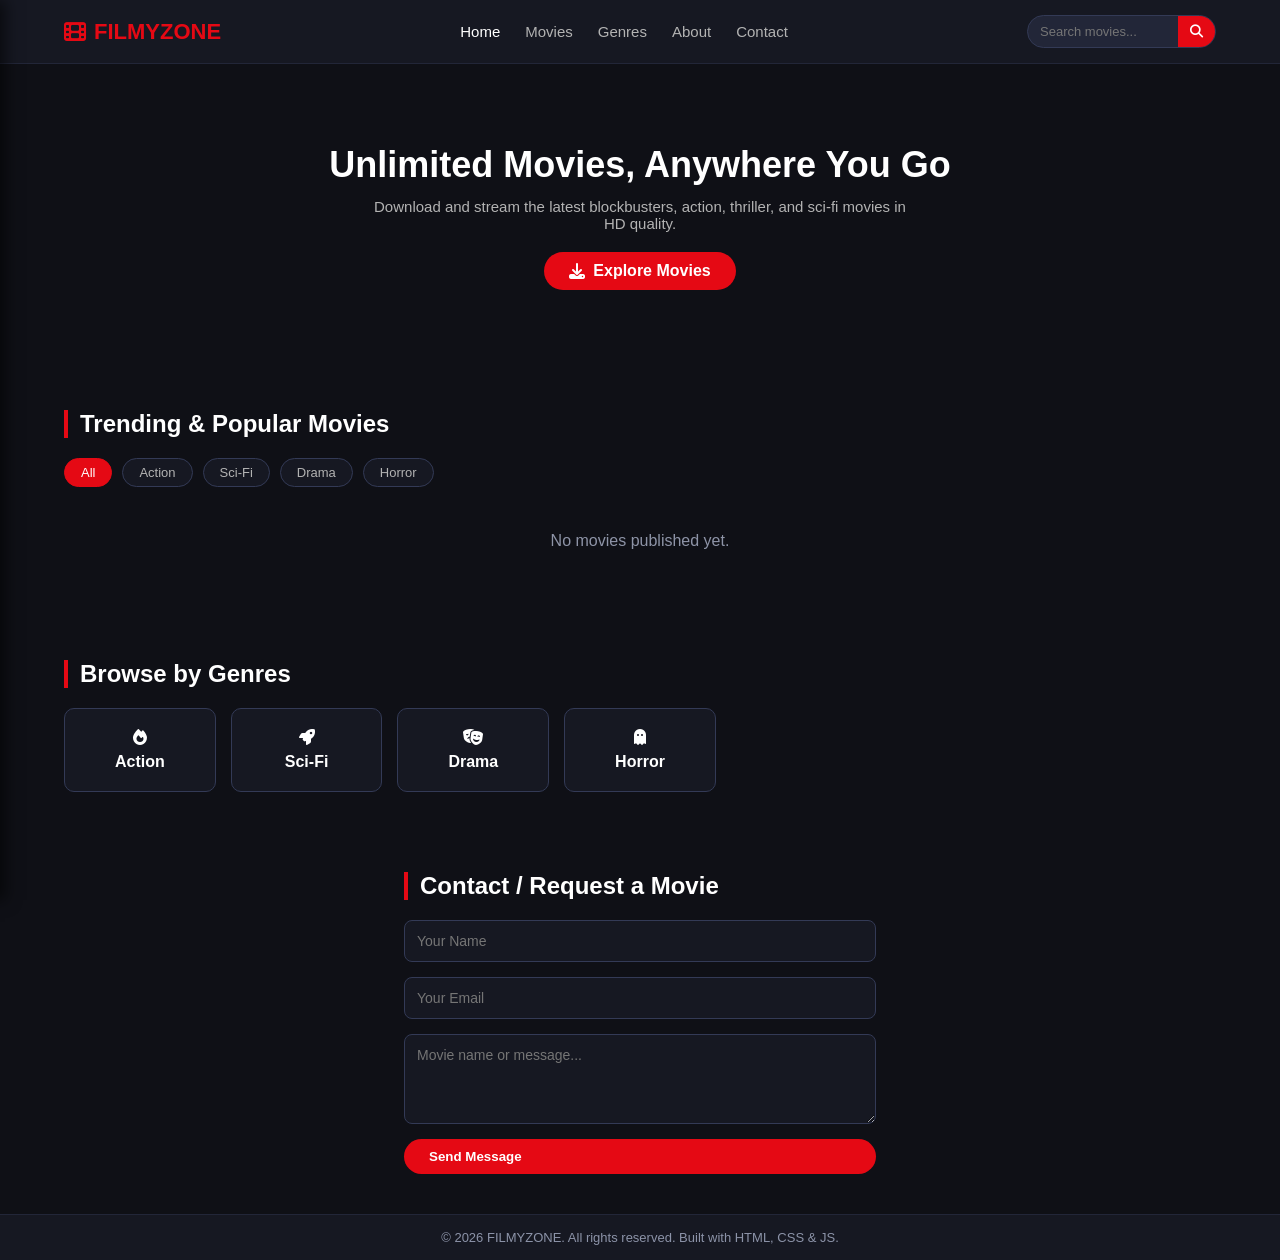
<file: frontend/index.html>
<!DOCTYPE html>
<html lang="en">
<head>
    <meta charset="UTF-8">
    <meta name="google-site-verification" content="PnbZ24tFxVh2W4drcwVp8e48QkAS0kR6etMonobT3TE" />
    <meta name="viewport" content="width=device-width, initial-scale=1.0">
    <title>FILMYZONE - Movie Download & Streaming</title>
    <link rel="stylesheet" href="style.css">
    <link rel="stylesheet" href="https://cdnjs.cloudflare.com/ajax/libs/font-awesome/6.4.0/css/all.min.css">
</head>
<body>
    <!-- Header / Navbar -->
    <header>
        <div class="logo"><i class="fa-solid fa-film"></i> FILMYZONE</div>
        <nav id="navMenu">
            <a href="#home" class="active">Home</a>
            <a href="#movies">Movies</a>
            <a href="pages/genres.html">Genres</a>
            <a href="pages/about.html">About</a>
            <a href="pages/contact.html">Contact</a>
        </nav>
        <div class="search-box">
            <input type="text" id="searchInput" placeholder="Search movies...">
            <button><i class="fa-solid fa-search"></i></button>
        </div>
        <div class="hamburger" id="hamburger" onclick="toggleSidebar()">
            <i class="fa-solid fa-bars"></i>
        </div>
    </header>

    <!-- Hero Section -->
    <section class="hero" id="home">
        <div class="hero-content">
            <h1>Unlimited Movies, Anywhere You Go</h1>
            <p>Download and stream the latest blockbusters, action, thriller, and sci-fi movies in HD quality.</p>
            <a href="#movies" class="btn-primary"><i class="fa-solid fa-download"></i> Explore Movies</a>
        </div>
    </section>

    <!-- Movie Catalog Section -->
    <section class="movies-section" id="movies">
        <h2>Trending & Popular Movies</h2>
        <div class="filter-buttons">
            <button class="filter-btn active" onclick="filterByGenre('all')">All</button>
            <button class="filter-btn" onclick="filterByGenre('action')">Action</button>
            <button class="filter-btn" onclick="filterByGenre('sci-fi')">Sci-Fi</button>
            <button class="filter-btn" onclick="filterByGenre('drama')">Drama</button>
            <button class="filter-btn" onclick="filterByGenre('horror')">Horror</button>
        </div>
        
        <div class="movie-grid" id="movieGrid">
            <!-- Dynamic and Hardcoded movies will load here -->
        </div>
    </section>

    <!-- Genres Quick Section -->
    <section class="genres-section" id="genres">
        <h2>Browse by Genres</h2>
        <div class="genre-grid">
            <div class="genre-card" onclick="filterByGenre('action')"><i class="fa-solid fa-fire"></i> Action</div>
            <div class="genre-card" onclick="filterByGenre('sci-fi')"><i class="fa-solid fa-rocket"></i> Sci-Fi</div>
            <div class="genre-card" onclick="filterByGenre('drama')"><i class="fa-solid fa-masks-theater"></i> Drama</div>
            <div class="genre-card" onclick="filterByGenre('horror')"><i class="fa-solid fa-ghost"></i> Horror</div>
        </div>
    </section>

    <!-- Contact Section -->
    <section class="contact-section" id="contact">
        <h2>Contact / Request a Movie</h2>
        <form class="contact-form" id="contactForm" onsubmit="handleContact(event)">
            <input type="text" id="contactName" placeholder="Your Name" required>
            <input type="email" id="contactEmail" placeholder="Your Email" required>
            <textarea id="contactMsg" placeholder="Movie name or message..." rows="4" required></textarea>
            <button type="submit" class="btn-primary">Send Message</button>
        </form>
    </section>

    <!-- Footer -->
    <footer>
        <p>&copy; 2026 FILMYZONE. All rights reserved. Built with HTML, CSS & JS.</p>
    </footer>

    <!-- Mobile Sliding Sidebar Drawer -->
    <div class="sidebar-overlay" id="sidebarOverlay" onclick="toggleSidebar()"></div>
    <div class="mobile-sidebar" id="mobileSidebar">
        <div class="sidebar-header">
            <div class="logo"><i class="fa-solid fa-film"></i> FILMYZONE</div>
            <span class="close-sidebar" id="closeSidebar" onclick="toggleSidebar()">&times;</span>
        </div>
        <div class="sidebar-links">
            <a href="#home" class="active" onclick="toggleSidebar()"><i class="fa-solid fa-house"></i> Home</a>
            <a href="#movies" onclick="toggleSidebar()"><i class="fa-solid fa-film"></i> Movies</a>
            <a href="pages/genres.html"><i class="fa-solid fa-layer-group"></i> Genres</a>
            <a href="pages/about.html"><i class="fa-solid fa-circle-info"></i> About</a>
            <a href="pages/contact.html"><i class="fa-solid fa-envelope"></i> Contact</a>
        </div>
    </div>

    <script>
        // TMDB API Configuration
        const TMDB_API_KEY = '39657756ae333e3e23fc57670ed4a12c';
        const TMDB_BASE_URL = 'https://api.themoviedb.org/3';
        const TMDB_IMAGE_BASE = 'https://image.tmdb.org/t/p/w500';

        function toggleSidebar() {
            const mobileSidebar = document.getElementById('mobileSidebar');
            const sidebarOverlay = document.getElementById('sidebarOverlay');
            if (mobileSidebar && sidebarOverlay) {
                mobileSidebar.classList.toggle('active');
                sidebarOverlay.classList.toggle('active');
            }
        }

        async function loadAllMovies() {
            const grid = document.getElementById('movieGrid');
            if (!grid) return;

            grid.className = "movie-slider"; // Agar aap slider class use karna chahte hain

            let tmdbMovies = [];

            // 1. Fetching live movies from TMDB API
            try {
                const response = await fetch(`${TMDB_BASE_URL}/trending/movie/day?api_key=${TMDB_API_KEY}`);
                const data = await response.json();
                if (data && data.results) {
                    tmdbMovies = data.results.map(movie => ({
                        id: movie.id,
                        title: movie.title || movie.name,
                        category: "action",
                        genre: `TMDB • ${movie.vote_average ? movie.vote_average.toFixed(1) : '8.0'} Rating`,
                        rating: movie.vote_average ? movie.vote_average.toFixed(1) : '8.0',
                        poster: movie.poster_path ? TMDB_IMAGE_BASE + movie.poster_path : 'https://images.unsplash.com/photo-1536440136628-849c177e76a1?auto=format&fit=crop&q=80&w=500',
                        isTmdb: true
                    }));
                }
            } catch (error) {
                console.error("Error fetching TMDB movies:", error);
            }

            // 2. Local storage admin/custom movies
            const customMovies = JSON.parse(localStorage.getItem('filmyzone_movies')) || [];
            
            // Combine both sources
            const allMovies = [...tmdbMovies, ...customMovies];

            if (allMovies.length === 0) {
                grid.innerHTML = `<p style="color: #8e94a7; text-align: center; padding: 20px; width: 100%;">No movies published yet.</p>`;
                return;
            }

            grid.innerHTML = allMovies.map((movie, index) => `
                <div class="movie-card" data-category="${movie.category || 'action'}" onclick="openMovieDetail(${index}, ${customMovies.length}, ${movie.isTmdb ? '\'' + movie.id + '\'' : 'null'})" style="cursor: pointer;">
                    <div class="movie-poster-wrapper">
                        <img src="${movie.poster}" alt="${movie.title}" loading="lazy">
                        <div class="rating-tag"><i class="fa-solid fa-star"></i> ${movie.rating || '8.0'}</div>
                    </div>
                    <div class="movie-details-info">
                        <h3>${movie.title}</h3>
                        <div class="movie-meta">${movie.genre || 'Movie • 2026'}</div>
                        <button class="btn-app-action" onclick="event.stopPropagation(); openMovieDetail(${index}, ${customMovies.length}, ${movie.isTmdb ? '\'' + movie.id + '\'' : 'null'})">
                            <i class="fa-solid fa-play"></i> Watch
                        </button>
                    </div>
                </div>
            `).join('');
        }

        function openMovieDetail(index, customCount, tmdbId) {
            if (tmdbId) {
                // Agar TMDB movie hai toh direct ID pass karege details page ke liye
                localStorage.setItem('movie_source', 'tmdb');
                localStorage.setItem('selected_tmdb_id', tmdbId);
            } else if (index < customCount) {
                localStorage.setItem('selected_movie_index', index);
                localStorage.setItem('movie_source', 'local');
            }
            window.location.href = 'pages/movie-detail.html';
        }

        function filterByGenre(category) {
            const cards = document.querySelectorAll('.movie-card');
            const buttons = document.querySelectorAll('.filter-btn');
            
            buttons.forEach(btn => btn.classList.remove('active'));
            event.target.classList.add('active');

            cards.forEach(card => {
                if (category === 'all' || card.dataset.category === category) {
                    card.style.display = 'block';
                } else {
                    card.style.display = 'none';
                }
            });
        }

        function handleContact(e) {
            e.preventDefault();
            alert('Aapka message safaltapoorvak bhej diya gaya hai!');
            document.getElementById('contactForm').reset();
        }

        window.addEventListener('DOMContentLoaded', () => {
            loadAllMovies();

            const searchInput = document.getElementById('searchInput');
            if (searchInput) {
                searchInput.addEventListener('input', function(e) {
                    const query = e.target.value.toLowerCase();
                    const cards = document.querySelectorAll('.movie-card');
                    cards.forEach(card => {
                        const title = card.querySelector('h3').textContent.toLowerCase();
                        card.style.display = title.includes(query) ? 'block' : 'none';
                    });
                });
            }
        });
    </script>
</body>
</html>
</file>
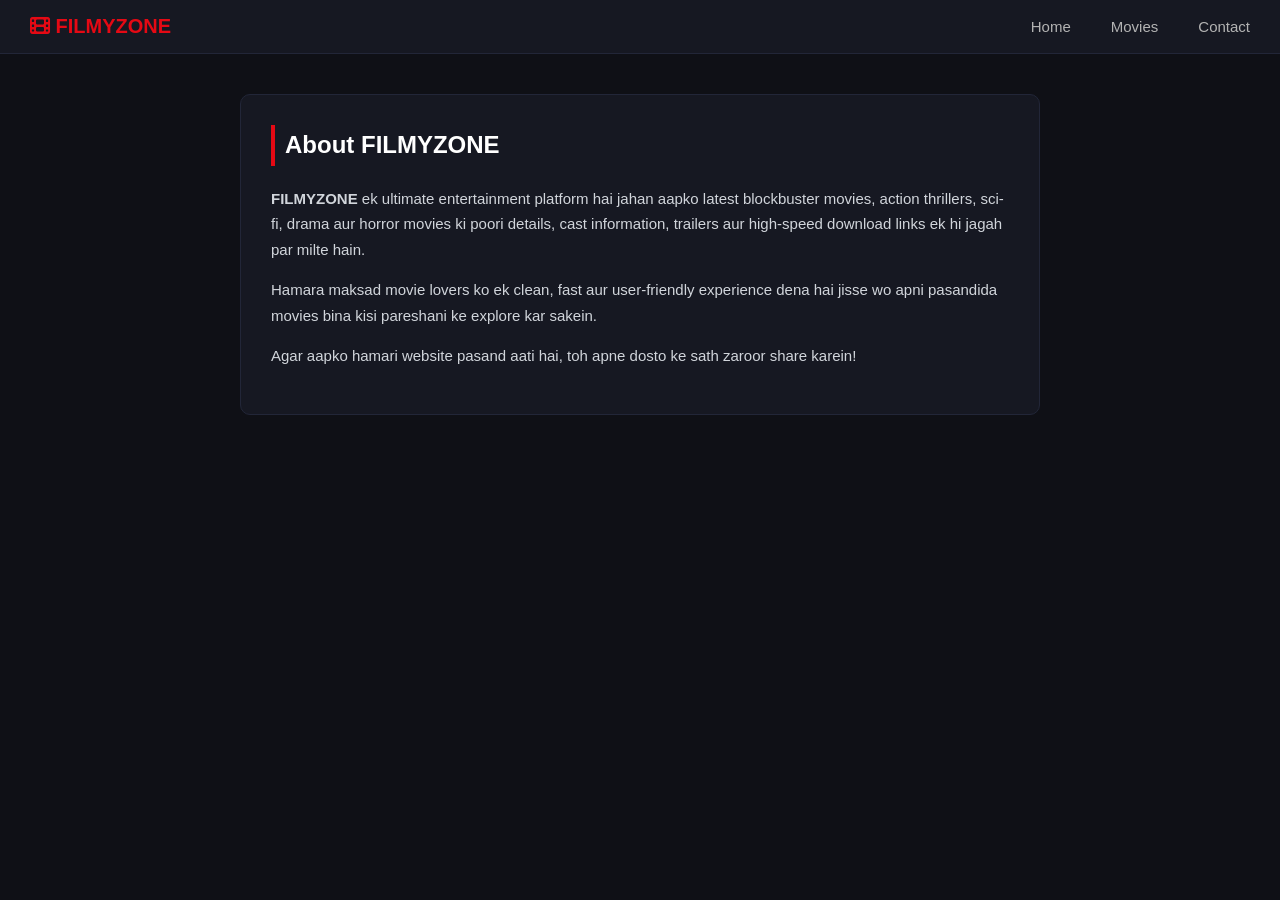
<file: frontend/pages/about.html>
<!DOCTYPE html>
<html lang="en">
<head>
    <meta charset="UTF-8">
    <meta name="viewport" content="width=device-width, initial-scale=1.0">
    <title>About Us - FILMYZONE</title>
    <link rel="stylesheet" href="../style.css">
    <link rel="stylesheet" href="https://cdnjs.cloudflare.com/ajax/libs/font-awesome/6.4.0/css/all.min.css">
    <style>
        .container { max-width: 800px; margin: 40px auto; padding: 30px; background: #161822; border-radius: 10px; border: 1px solid #222638; line-height: 1.7; color: #d1d5db; }
        .container h2 { color: #fff; border-left: 4px solid #e50914; padding-left: 10px; margin-bottom: 20px; }
        .container p { margin-bottom: 15px; font-size: 15px; }
    </style>
</head>
<body>
    <header style="display:flex; justify-content:space-between; align-items:center; padding: 15px 30px; background:#161822; border-bottom:1px solid #222638;">
        <div style="color:#e50914; font-weight:bold; font-size:20px;"><i class="fa-solid fa-film"></i> FILMYZONE</div>
        <nav>
            <a href="../index.html" style="color:#b3b3b3; text-decoration:none; margin-right:15px;">Home</a>
            <a href="movies.html" style="color:#b3b3b3; text-decoration:none; margin-right:15px;">Movies</a>
            <a href="contact.html" style="color:#b3b3b3; text-decoration:none;">Contact</a>
        </nav>
    </header>

    <div class="container">
        <h2>About FILMYZONE</h2>
        <p><strong>FILMYZONE</strong> ek ultimate entertainment platform hai jahan aapko latest blockbuster movies, action thrillers, sci-fi, drama aur horror movies ki poori details, cast information, trailers aur high-speed download links ek hi jagah par milte hain.</p>
        <p>Hamara maksad movie lovers ko ek clean, fast aur user-friendly experience dena hai jisse wo apni pasandida movies bina kisi pareshani ke explore kar sakein.</p>
        <p>Agar aapko hamari website pasand aati hai, toh apne dosto ke sath zaroor share karein!</p>
    </div>
</body>
</html>
</file>
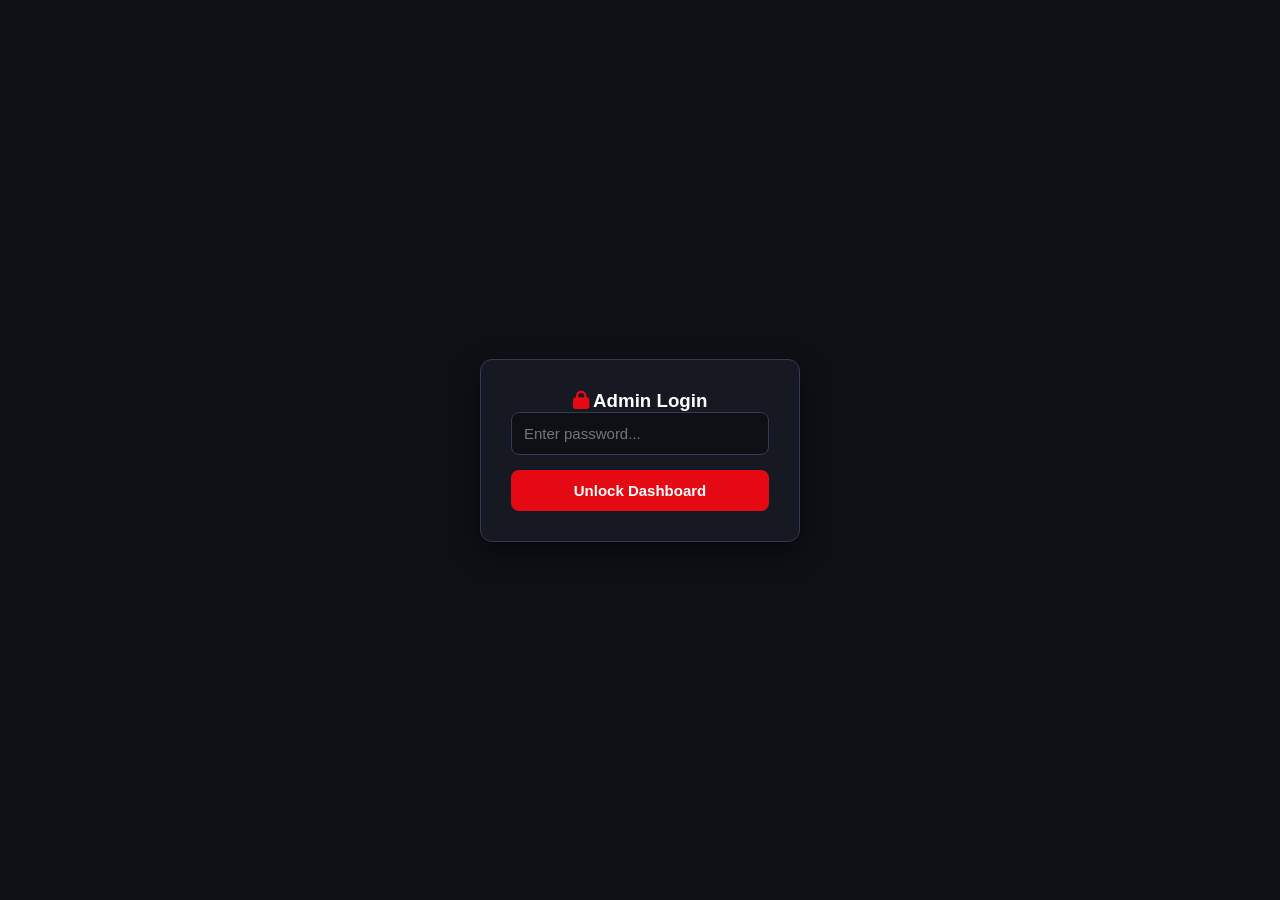
<file: frontend/pages/admin.html>
<!DOCTYPE html>
<html lang="en">
<head>
    <meta charset="UTF-8">
    <meta name="viewport" content="width=device-width, initial-scale=1.0">
    <title>Professional Admin Dashboard - FILMYZONE</title>
    <link rel="stylesheet" href="../style.css">
    <link rel="stylesheet" href="https://cdnjs.cloudflare.com/ajax/libs/font-awesome/6.4.0/css/all.min.css">
    <style>
        body { background-color: #0f1016; color: #fff; margin: 0; font-family: 'Segoe UI', Tahoma, Geneva, Verdana, sans-serif; }
        
        /* Password Lock Overlay */
        #authOverlay {
            position: fixed; top: 0; left: 0; width: 100%; height: 100%;
            background: #0f1016; z-index: 9999;
            display: flex; justify-content: center; align-items: center;
        }
        .auth-box {
            background: #161822; padding: 30px; border-radius: 12px;
            border: 1px solid #333a56; width: 320px; text-align: center;
            box-shadow: 0 10px 25px rgba(0,0,0,0.5);
        }
        .auth-box input {
            width: 100%; background: #0f1016; border: 1px solid #333a56;
            padding: 12px; border-radius: 8px; color: white; outline: none;
            font-size: 15px; margin-bottom: 15px; box-sizing: border-box;
        }
        .auth-box button {
            width: 100%; background: #e50914; color: white; border: none;
            padding: 12px; border-radius: 8px; font-weight: bold; cursor: pointer; font-size: 15px;
        }
        .auth-box button:hover { background: #b20710; }

        /* Header */
        header { display: flex; justify-content: space-between; align-items: center; padding: 12px 25px; background: #161822; border-bottom: 1px solid #222638; }

        /* Views Layout */
        .dashboard-container { max-width: 1200px; margin: 30px auto; padding: 0 20px; display: none; }
        .editor-container-main { max-width: 1250px; margin: 20px auto; padding: 0 20px; display: none; }

        /* Stats Grid */
        .stats-grid { display: grid; grid-template-columns: repeat(auto-fit, minmax(220px, 1fr)); gap: 20px; margin-bottom: 30px; }
        .stat-card { background: #161822; border: 1px solid #222638; padding: 20px; border-radius: 10px; display: flex; align-items: center; gap: 20px; }
        .stat-icon { font-size: 30px; color: #e50914; background: rgba(229, 9, 20, 0.1); padding: 15px; border-radius: 8px; }
        .stat-info h3 { margin: 0; font-size: 22px; color: #fff; }
        .stat-info p { margin: 5px 0 0; font-size: 13px; color: #b3b3b3; }

        /* Dashboard Actions */
        .dashboard-header { display: flex; justify-content: space-between; align-items: center; margin-bottom: 20px; flex-wrap: wrap; gap: 15px; }
        .btn-new { background: #e50914; color: white; border: none; padding: 12px 20px; border-radius: 8px; font-weight: bold; cursor: pointer; display: inline-flex; align-items: center; gap: 8px; font-size: 14px; text-decoration: none; }
        .btn-new:hover { background: #b20710; }

        /* Posts Table */
        .posts-table-wrapper { background: #161822; border: 1px solid #222638; border-radius: 10px; overflow-x: auto; }
        table { width: 100%; border-collapse: collapse; text-align: left; font-size: 14px; }
        th, td { padding: 15px 20px; border-bottom: 1px solid #222638; }
        th { color: #b3b3b3; font-weight: 600; background: #10121a; }
        tr:hover { background: rgba(255,255,255,0.02); }
        .badge { padding: 4px 10px; border-radius: 20px; font-size: 11px; font-weight: bold; text-transform: uppercase; }
        .badge-published { background: rgba(0, 255, 128, 0.15); color: #00ff80; }
        .badge-draft { background: rgba(255, 193, 7, 0.15); color: #ffc107; }
        .action-btns button { background: none; border: none; color: #b3b3b3; cursor: pointer; font-size: 15px; margin-right: 10px; }
        .action-btns button:hover { color: #e50914; }

        /* Editor Layout (~70% & ~30%) */
        .admin-wrapper { display: flex; gap: 20px; }
        .editor-container { flex: 7; padding: 20px; background: #161822; border: 1px solid #222638; border-radius: 10px; display: flex; flex-direction: column; }
        .sidebar-container { flex: 3; padding: 20px; background: #161822; border: 1px solid #222638; border-radius: 10px; height: fit-content; }
        @media(max-width: 900px) { .admin-wrapper { flex-direction: column; } }

        /* Comprehensive Blogger-Style Toolbar */
        .toolbar { display: flex; flex-wrap: wrap; gap: 5px; background: #0f1016; padding: 10px; border: 1px solid #333a56; border-radius: 8px 8px 0 0; align-items: center; }
        .toolbar button, .toolbar select, .toolbar label.toolbar-btn, .toolbar input[type="color"] { background: #161822; color: #b3b3b3; border: 1px solid #333a56; padding: 5px 8px; border-radius: 4px; cursor: pointer; font-size: 12px; outline: none; display: inline-flex; align-items: center; gap: 4px; }
        .toolbar button:hover, .toolbar select:hover, .toolbar label.toolbar-btn:hover { background: #e50914; color: white; border-color: #e50914; }
        .toolbar input[type="color"] { padding: 0 3px; height: 26px; width: 30px; vertical-align: middle; }

        /* Content Editable Area & HTML Textarea */
        .editor-box { flex: 1; min-height: 420px; background: #0f1016; border: 1px solid #333a56; border-top: none; border-radius: 0 0 8px 8px; padding: 15px; color: #fff; outline: none; font-size: 15px; line-height: 1.6; overflow-y: auto; }
        .html-textarea { flex: 1; min-height: 420px; background: #0f1016; border: 1px solid #333a56; border-top: none; border-radius: 0 0 8px 8px; padding: 15px; color: #00ffcc; outline: none; font-size: 14px; font-family: monospace; line-height: 1.6; resize: vertical; display: none; box-sizing: border-box; width: 100%; }

        /* Image Wrapper with Size Controls */
        .img-wrapper { display: inline-block; margin: 15px 5px; text-align: center; vertical-align: top; max-width: 100%; }
        .img-wrapper img { width: 250px; border-radius: 6px; display: block; border: 2px solid #333a56; }
        .img-controls-bar { background: #222638; padding: 4px 8px; border-radius: 0 0 6px 6px; display: flex; gap: 4px; justify-content: center; border: 1px solid #333a56; border-top: none; }
        .img-controls-bar button { background: #161822; color: #fff; border: 1px solid #333a56; padding: 2px 6px; font-size: 11px; border-radius: 3px; cursor: pointer; }
        .img-controls-bar button:hover { background: #e50914; }

        /* Side by Side Box inside editor */
        .side-box-container { display: flex; gap: 15px; align-items: flex-start; margin: 15px 0; background: #10121a; padding: 12px; border: 1px dashed #333a56; border-radius: 8px; position: relative; }
        .side-box-img-area { flex: 1; min-width: 120px; max-width: 180px; text-align: center; }
        .side-box-img-area img { width: 100%; border-radius: 6px; display: block; border: 1px solid #333a56; }
        .side-box-text { flex: 2; outline: none; min-height: 120px; font-size: 14px; }

        /* Form Controls */
        .form-control { width: 100%; background: #0f1016; border: 1px solid #333a56; padding: 10px; border-radius: 8px; color: white; outline: none; font-size: 14px; margin-top: 5px; margin-bottom: 15px; box-sizing: border-box; }
        .form-control:focus { border-color: #e50914; }
        label { color: #b3b3b3; font-size: 13px; font-weight: 600; display: block; margin-top: 10px; }
        
        .btn-publish { width: 100%; background: #e50914; color: white; border: none; padding: 14px; border-radius: 8px; font-weight: bold; font-size: 15px; cursor: pointer; margin-top: 15px; }
        .btn-publish:hover { background: #b20710; }
        
        .btn-backup { width: 100%; background: #222638; color: #fff; border: 1px solid #333a56; padding: 10px; border-radius: 6px; font-size: 13px; cursor: pointer; margin-top: 8px; font-weight: 600; }
        .btn-backup:hover { background: #333a56; }
        .preview-img { width: 90px; height: 120px; object-fit: cover; border-radius: 6px; margin-top: 5px; display: none; border: 1px solid #333a56; }
    </style>
</head>
<body>

    <!-- Password Lock Overlay -->
    <div id="authOverlay">
        <div class="auth-box">
            <h3><i class="fa-solid fa-lock" style="color: #e50914;"></i> Admin Login</h3>
            <input type="password" id="adminPassInput" placeholder="Enter password..." onkeydown="if(event.key === 'Enter') verifyPassword()">
            <button onclick="verifyPassword()">Unlock Dashboard</button>
            <p id="errorMsg" style="color: #ff4d4d; font-size: 12px; margin-top: 10px; display: none;">Galat password!</p>
        </div>
    </div>

    <!-- Header Navbar -->
    <header>
        <div class="logo" style="color:#e50914; font-weight:bold; font-size:18px;"><i class="fa-solid fa-blog"></i> FILMYZONE Studio</div>
        <div>
            <a href="../index.html" style="color:#b3b3b3; text-decoration:none; margin-right:15px; font-size:14px;"><i class="fa-solid fa-globe"></i> Visit Site</a>
            <a href="#" onclick="logout()" style="color:#e50914; text-decoration:none; font-size:14px;"><i class="fa-solid fa-right-from-bracket"></i> Logout</a>
        </div>
    </header>

    <!-- VIEW 1: DASHBOARD OVERVIEW -->
    <div class="dashboard-container" id="dashboardView">
        <div class="dashboard-header">
            <div>
                <h2 style="margin:0; font-size:22px;">Dashboard Overview</h2>
                <p style="color:#b3b3b3; font-size:13px; margin:5px 0 0;">Manage your movie posts, drafts and analytics.</p>
            </div>
            <button class="btn-new" onclick="openEditorForNew()"><i class="fa-solid fa-plus"></i> Add New Post</button>
        </div>

        <!-- Stats Cards -->
        <div class="stats-grid">
            <div class="stat-card">
                <div class="stat-icon"><i class="fa-solid fa-film"></i></div>
                <div class="stat-info">
                    <h3 id="statTotalPosts">0</h3>
                    <p>Total Posts</p>
                </div>
            </div>
            <div class="stat-card">
                <div class="stat-icon"><i class="fa-solid fa-eye"></i></div>
                <div class="stat-info">
                    <h3 id="statTotalViews">0</h3>
                    <p>Total Views</p>
                </div>
            </div>
            <div class="stat-card">
                <div class="stat-icon"><i class="fa-solid fa-circle-check"></i></div>
                <div class="stat-info">
                    <h3 id="statPublished">0</h3>
                    <p>Published</p>
                </div>
            </div>
            <div class="stat-card">
                <div class="stat-icon"><i class="fa-solid fa-file-pen"></i></div>
                <div class="stat-info">
                    <h3 id="statDrafts">0</h3>
                    <p>Drafts</p>
                </div>
            </div>
        </div>

        <!-- Posts Table -->
        <div class="posts-table-wrapper">
            <table>
                <thead>
                    <tr>
                        <th>Movie Title</th>
                        <th>Category</th>
                        <th>Status</th>
                        <th>Views</th>
                        <th>Actions</th>
                    </tr>
                </thead>
                <tbody id="postsTableBody">
                    <!-- Dynamic Rows -->
                </tbody>
            </table>
        </div>
    </div>

    <!-- VIEW 2: FULL FEATURED ADVANCED BLOGGER EDITOR -->
    <div class="editor-container-main" id="editorView">
        <div style="margin-bottom: 15px; display: flex; justify-content: space-between; align-items: center;">
            <button onclick="backToDashboard()" style="background: #222638; color: #fff; border: 1px solid #333a56; padding: 8px 15px; border-radius: 6px; cursor: pointer; font-size: 13px;"><i class="fa-solid fa-arrow-left"></i> Back to Dashboard</button>
            <h2 id="editorHeading" style="margin:0; font-size: 18px; color: #e50914;">Movie Content Editor</h2>
        </div>

        <input type="hidden" id="editIndex" value="-1">

        <div class="admin-wrapper">
            <!-- LEFT SIDE: ~70% Editor Workspace -->
            <div class="editor-container">
                <div style="display: flex; justify-content: space-between; align-items: center; margin-bottom: 12px;">
                    <h3 style="font-size: 15px; margin: 0; border-left: 4px solid #e50914; padding-left: 10px;">Post Content</h3>
                    <!-- Compose / HTML View Toggle Tabs -->
                    <div style="display: flex; background: #0f1016; border: 1px solid #333a56; border-radius: 6px; overflow: hidden;">
                        <button type="button" id="tabCompose" onclick="switchView('compose')" style="background: #e50914; color: white; border: none; padding: 5px 12px; font-size: 12px; cursor: pointer; font-weight: 600;">Compose</button>
                        <button type="button" id="tabHtml" onclick="switchView('html')" style="background: transparent; color: #b3b3b3; border: none; padding: 5px 12px; font-size: 12px; cursor: pointer; font-weight: 600;">HTML</button>
                    </div>
                </div>
                
                <input type="text" id="postTitle" class="form-control" placeholder="Enter Movie Title here..." style="font-size: 18px; padding: 12px; font-weight: bold;">

                <!-- Comprehensive Blogger-Style Formatting Toolbar -->
                <div id="formattingToolbar" class="toolbar">
                    <button type="button" onclick="formatDoc('undo')" title="Undo"><i class="fa-solid fa-rotate-left"></i></button>
                    <button type="button" onclick="formatDoc('redo')" title="Redo"><i class="fa-solid fa-rotate-right"></i></button>
                    
                    <select onchange="applyFontName(this.value); this.selectedIndex=0;" title="Font Family">
                        <option value="">Font</option>
                        <option value="Arial">Arial</option>
                        <option value="Courier New">Courier</option>
                        <option value="Georgia">Georgia</option>
                        <option value="Helvetica">Helvetica</option>
                        <option value="Times New Roman">Times</option>
                        <option value="Verdana">Verdana</option>
                    </select>

                    <select onchange="applyHeading(this.value); this.selectedIndex=0;" title="Paragraph Style">
                        <option value="">Style</option>
                        <option value="p">Normal</option>
                        <option value="H1">Heading 1</option>
                        <option value="H2">Heading 2</option>
                        <option value="H3">Heading 3</option>
                    </select>

                    <select onchange="changeTextSize(this.value); this.selectedIndex=0;" title="Text Size">
                        <option value="">Size</option>
                        <option value="12px">12px</option>
                        <option value="16px">16px</option>
                        <option value="20px">20px</option>
                        <option value="24px">24px</option>
                        <option value="30px">30px</option>
                    </select>

                    <button type="button" onclick="formatDoc('bold')" title="Bold"><i class="fa-solid fa-bold"></i></button>
                    <button type="button" onclick="formatDoc('italic')" title="Italic"><i class="fa-solid fa-italic"></i></button>
                    <button type="button" onclick="formatDoc('underline')" title="Underline"><i class="fa-solid fa-underline"></i></button>
                    <button type="button" onclick="formatDoc('strikeThrough')" title="Strikethrough"><i class="fa-solid fa-strikethrough"></i></button>
                    
                    <label title="Text Color"><i class="fa-solid fa-font"></i> <input type="color" onchange="formatDoc('foreColor', this.value)"></label>
                    <label title="Highlight Color"><i class="fa-solid fa-highlighter"></i> <input type="color" onchange="formatDoc('hiliteColor', this.value)" value="#ffff00"></label>

                    <button type="button" onclick="insertLink()" title="Insert Link"><i class="fa-solid fa-link"></i></button>
                    
                    <button type="button" onclick="formatDoc('justifyLeft')" title="Align Left"><i class="fa-solid fa-align-left"></i></button>
                    <button type="button" onclick="formatDoc('justifyCenter')" title="Align Center"><i class="fa-solid fa-align-center"></i></button>
                    <button type="button" onclick="formatDoc('justifyRight')" title="Align Right"><i class="fa-solid fa-align-right"></i></button>
                    <button type="button" onclick="formatDoc('justifyFull')" title="Justify"><i class="fa-solid fa-align-justify"></i></button>

                    <button type="button" onclick="formatDoc('insertUnorderedList')" title="Bullet List"><i class="fa-solid fa-list-ul"></i></button>
                    <button type="button" onclick="formatDoc('insertOrderedList')" title="Numbered List"><i class="fa-solid fa-list-ol"></i></button>
                    <button type="button" onclick="applyBlockquote()" title="Quote"><i class="fa-solid fa-quote-right"></i></button>

                    <label class="toolbar-btn" onclick="saveCurrentSelection()" title="Add Image">
                        <i class="fa-solid fa-image"></i> Image
                        <input type="file" accept="image/*" style="display:none;" onchange="insertGalleryImage(event)">
                    </label>

                    <label class="toolbar-btn" style="background: #222638; border-color: #e50914;" onclick="saveCurrentSelection()" title="Image + Text Box">
                        <i class="fa-solid fa-columns"></i> Side-Box
                        <input type="file" accept="image/*" style="display:none;" onchange="insertSideBox(event)">
                    </label>
                </div>

                <!-- Editable Typing Box (Compose View) -->
                <div id="editorContent" class="editor-box" contenteditable="true" placeholder="Yahan movie ki details likhein..." onmouseup="saveCurrentSelection()" onkeyup="saveCurrentSelection()"></div>
                
                <!-- Raw HTML Code Editor (HTML View) -->
                <textarea id="htmlEditor" class="html-textarea" placeholder="HTML code yahan dikhega..."></textarea>
            </div>

            <!-- RIGHT SIDE: ~30% Sidebar Settings -->
            <div class="sidebar-container">
                <h3 style="font-size: 15px; margin-bottom: 12px; color: #fff; border-bottom: 1px solid #333a56; padding-bottom: 8px;"><i class="fa-solid fa-gear"></i> Post Settings</h3>

                <label>Post Status</label>
                <select id="postStatus" class="form-control">
                    <option value="published">Publish (Live)</option>
                    <option value="draft">Save as Draft</option>
                </select>

                <label>Category / Genre Type</label>
                <select id="movieCategory" class="form-control">
                    <option value="action">Action</option>
                    <option value="sci-fi">Sci-Fi</option>
                    <option value="drama">Drama</option>
                    <option value="horror">Horror</option>
                </select>

                <label>IMDb Rating</label>
                <input type="text" id="movieRating" class="form-control" placeholder="e.g. 8.8">

                <label>Genre & Year Subtitle</label>
                <input type="text" id="movieGenre" class="form-control" placeholder="e.g. Action / Sci-Fi • 2026">

                <label>Main Poster (Gallery Upload)</label>
                <input type="file" class="form-control" accept="image/*" onchange="previewMainPoster(event)" style="padding: 6px;">
                <img id="posterPreview" class="preview-img" alt="Poster Preview">
                <input type="hidden" id="moviePosterBase64">

                <label>YouTube Video Link / ID</label>
                <input type="text" id="movieYtLink" class="form-control" placeholder="e.g. https://youtu.be/XYZ...">

                <label>Download Link</label>
                <input type="url" id="movieLink" class="form-control" placeholder="https://drive.google.com/...">

                <button type="button" class="btn-publish" onclick="savePost()"><i class="fa-solid fa-paper-plane"></i> Save & Publish</button>

                <!-- Data Backup & Recovery Section -->
                <hr style="border-color: #333a56; margin: 20px 0;">
                <h4 style="font-size: 13px; color: #b3b3b3; margin-bottom: 8px;"><i class="fa-solid fa-database"></i> Data Backup & Recovery</h4>
                <button type="button" class="btn-backup" onclick="exportBackup()"><i class="fa-solid fa-download"></i> Export Backup (JSON)</button>
                <button type="button" class="btn-backup" onclick="document.getElementById('importFile').click()"><i class="fa-solid fa-upload"></i> Import Backup</button>
                <input type="file" id="importFile" style="display:none" accept=".json" onchange="importBackup(event)">
            </div>
        </div>
    </div>

    <script>
        const ADMIN_PASSWORD = "200301";

        window.addEventListener('DOMContentLoaded', () => {
            if (sessionStorage.getItem('filmyzone_admin_logged') === 'true') {
                unlockDashboard();
            }
        });

        function verifyPassword() {
            const inputVal = document.getElementById('adminPassInput').value.trim();
            if (inputVal === ADMIN_PASSWORD) {
                sessionStorage.setItem('filmyzone_admin_logged', 'true');
                unlockDashboard();
            } else {
                document.getElementById('errorMsg').style.display = 'block';
            }
        }

        function unlockDashboard() {
            document.getElementById('authOverlay').style.display = 'none';
            document.getElementById('dashboardView').style.display = 'block';
            loadDashboardData();
        }

        function logout() {
            sessionStorage.removeItem('filmyzone_admin_logged');
            location.reload();
        }

        function loadDashboardData() {
            const movies = JSON.parse(localStorage.getItem('filmyzone_movies')) || [];
            const tbody = document.getElementById('postsTableBody');
            
            let totalViews = 0;
            let publishedCount = 0;
            let draftCount = 0;

            if (movies.length === 0) {
                tbody.innerHTML = `<tr><td colspan="5" style="text-align:center; color:#b3b3b3;">No posts found. Click "+ Add New Post" to start.</td></tr>`;
            } else {
                tbody.innerHTML = movies.map((m, index) => {
                    const views = m.views || 0;
                    totalViews += views;
                    const status = m.status || 'published';
                    if (status === 'published') publishedCount++;
                    else draftCount++;

                    return `
                        <tr>
                            <td style="font-weight:600; color:#fff;">${m.title}</td>
                            <td style="text-transform:capitalize;">${m.category || 'action'}</td>
                            <td><span class="badge badge-${status}">${status}</span></td>
                            <td><i class="fa-solid fa-eye" style="color:#e50914; margin-right:5px;"></i> ${views}</td>
                            <td class="action-btns">
                                <button onclick="editPost(${index})" title="Edit"><i class="fa-solid fa-pen-to-square"></i></button>
                                <button onclick="deletePost(${index})" title="Delete" style="color:#ff4d4d;"><i class="fa-solid fa-trash"></i></button>
                            </td>
                        </tr>
                    `;
                }).join('');
            }

            document.getElementById('statTotalPosts').textContent = movies.length;
            document.getElementById('statTotalViews').textContent = totalViews;
            document.getElementById('statPublished').textContent = publishedCount;
            document.getElementById('statDrafts').textContent = draftCount;
        }

        function openEditorForNew() {
            document.getElementById('dashboardView').style.display = 'none';
            document.getElementById('editorView').style.display = 'block';
            document.getElementById('editorHeading').textContent = "Create New Post";
            document.getElementById('editIndex').value = -1;

            document.getElementById('postTitle').value = '';
            document.getElementById('editorContent').innerHTML = '';
            document.getElementById('movieRating').value = '8.8';
            document.getElementById('movieGenre').value = 'Action • 2026';
            document.getElementById('movieYtLink').value = '';
            document.getElementById('movieLink').value = '';
            document.getElementById('moviePosterBase64').value = '';
            document.getElementById('posterPreview').style.display = 'none';
            document.getElementById('postStatus').value = 'published';
        }

        function editPost(index) {
            const movies = JSON.parse(localStorage.getItem('filmyzone_movies')) || [];
            const m = movies[index];
            if (!m) return;

            document.getElementById('dashboardView').style.display = 'none';
            document.getElementById('editorView').style.display = 'block';
            document.getElementById('editorHeading').textContent = "Edit Post";
            document.getElementById('editIndex').value = index;

            document.getElementById('postTitle').value = m.title;
            document.getElementById('editorContent').innerHTML = m.description || '';
            document.getElementById('movieCategory').value = m.category || 'action';
            document.getElementById('movieRating').value = m.rating || '8.8';
            document.getElementById('movieGenre').value = m.genre || '';
            document.getElementById('movieYtLink').value = m.ytLink || '';
            document.getElementById('movieLink').value = m.link || '';
            document.getElementById('postStatus').value = m.status || 'published';
            
            if (m.poster) {
                document.getElementById('moviePosterBase64').value = m.poster;
                const prev = document.getElementById('posterPreview');
                prev.src = m.poster;
                prev.style.display = 'block';
            }
        }

        function backToDashboard() {
            document.getElementById('editorView').style.display = 'none';
            document.getElementById('dashboardView').style.display = 'block';
            loadDashboardData();
        }

        function deletePost(index) {
            if (confirm('Kya aap is post ko delete karna chahte hain?')) {
                let movies = JSON.parse(localStorage.getItem('filmyzone_movies')) || [];
                movies.splice(index, 1);
                localStorage.setItem('filmyzone_movies', JSON.stringify(movies));
                loadDashboardData();
            }
        }

        // --- COMPREHENSIVE ADVANCED EDITOR LOGIC ---
        let savedRange = null;
        let currentView = 'compose';

        function switchView(view) {
            const editor = document.getElementById('editorContent');
            const htmlArea = document.getElementById('htmlEditor');
            const toolbar = document.getElementById('formattingToolbar');
            const tabCompose = document.getElementById('tabCompose');
            const tabHtml = document.getElementById('tabHtml');

            if (view === 'html') {
                htmlArea.value = editor.innerHTML;
                editor.style.display = 'none';
                htmlArea.style.display = 'block';
                toolbar.style.display = 'none';
                
                tabHtml.style.background = '#e50914';
                tabHtml.style.color = '#fff';
                tabCompose.style.background = 'transparent';
                tabCompose.style.color = '#b3b3b3';
                currentView = 'html';
            } else {
                editor.innerHTML = htmlArea.value;
                htmlArea.style.display = 'none';
                editor.style.display = 'block';
                toolbar.style.display = 'flex';
                
                tabCompose.style.background = '#e50914';
                tabCompose.style.color = '#fff';
                tabHtml.style.background = 'transparent';
                tabHtml.style.color = '#b3b3b3';
                currentView = 'compose';
            }
        }

        function saveCurrentSelection() {
            if (currentView !== 'compose') return;
            const selection = window.getSelection();
            if (selection.rangeCount > 0) {
                const range = selection.getRangeAt(0);
                if (document.getElementById('editorContent').contains(range.commonAncestorContainer)) {
                    savedRange = range;
                }
            }
        }

        function restoreSelectionAndInsert(htmlString) {
            const editor = document.getElementById('editorContent');
            editor.focus();
            const selection = window.getSelection();
            
            if (savedRange) {
                selection.removeAllRanges();
                selection.addRange(savedRange);
            } else {
                const range = document.createRange();
                range.selectNodeContents(editor);
                range.collapse(false);
                selection.removeAllRanges();
                selection.addRange(range);
            }

            if (document.queryCommandSupported('insertHTML')) {
                document.execCommand('insertHTML', false, htmlString);
            } else {
                const range = selection.getRangeAt(0);
                const el = document.createElement('div');
                el.innerHTML = htmlString;
                const frag = document.createDocumentFragment();
                let node;
                while ((node = el.firstChild)) {
                    frag.appendChild(node);
                }
                range.deleteContents();
                range.insertNode(frag);
            }
            saveCurrentSelection();
        }

        function formatDoc(cmd, value = null) {
            document.execCommand(cmd, false, value);
        }

        function applyFontName(font) {
            if (!font) return;
            document.execCommand('fontName', false, font);
        }

        function applyHeading(tag) {
            if (!tag) return;
            document.execCommand('formatBlock', false, '<' + tag + '>');
        }

        function applyBlockquote() {
            document.execCommand('formatBlock', false, '<blockquote>');
        }

        function insertLink() {
            const url = prompt("Enter Link URL:", "https://");
            if (url) {
                document.execCommand('createLink', false, url);
            }
        }

        function changeTextSize(size) {
            if (!size) return;
            const selection = window.getSelection();
            if (!selection.rangeCount) return;
            const range = selection.getRangeAt(0);
            const span = document.createElement('span');
            span.style.fontSize = size;
            try {
                span.appendChild(range.extractContents());
                range.insertNode(span);
                selection.removeAllRanges();
                selection.addRange(range);
            } catch(e) {
                document.execCommand('fontSize', false, '4');
            }
        }

        function insertGalleryImage(event) {
            const file = event.target.files[0];
            if (file) {
                const reader = new FileReader();
                reader.onload = function(e) {
                    const base64 = e.target.result;
                    const wrapperHtml = `
                        <div class="img-wrapper" contenteditable="false">
                            <img src="${base64}" alt="Image">
                            <div class="img-controls-bar">
                                <button type="button" onclick="changeImgSize(this, '150px')">Small</button>
                                <button type="button" onclick="changeImgSize(this, '280px')">Med</button>
                                <button type="button" onclick="changeImgSize(this, '100%')">Full</button>
                                <button type="button" onclick="this.closest('.img-wrapper').remove()" style="color:#ff4d4d;"><i class="fa-solid fa-trash"></i></button>
                            </div>
                        </div><p><br></p>
                    `;
                    restoreSelectionAndInsert(wrapperHtml);
                };
                reader.readAsDataURL(file);
            }
        }

        function changeImgSize(btn, widthVal) {
            const wrapper = btn.closest('.img-wrapper');
            const img = wrapper.querySelector('img');
            if(widthVal === '100%') {
                img.style.width = '100%';
            } else {
                img.style.width = widthVal;
            }
        }

        function insertSideBox(event) {
            const file = event.target.files[0];
            if (file) {
                const reader = new FileReader();
                reader.onload = function(e) {
                    const base64 = e.target.result;
                    const sideBoxHtml = `
                        <div class="side-box-container" contenteditable="false">
                            <div class="side-box-img-area">
                                <img src="${base64}" alt="Movie Poster" style="width: 130px;">
                                <div class="img-controls-bar">
                                    <button type="button" onclick="changeSideBoxImgSize(this, '90px')">S</button>
                                    <button type="button" onclick="changeSideBoxImgSize(this, '130px')">M</button>
                                    <button type="button" onclick="changeSideBoxImgSize(this, '100%')">Full</button>
                                </div>
                            </div>
                            <div class="side-box-text" contenteditable="true">
                                <p><strong>Movie Name:</strong> </p>
                                <p><strong>Release Year:</strong> </p>
                                <p><strong>Genre:</strong> </p>
                            </div>
                            <button type="button" onclick="this.closest('.side-box-container').remove()" style="position: absolute; top: 8px; right: 8px; background: #e50914; color: #fff; border: none; padding: 2px 6px; border-radius: 4px; cursor: pointer; font-size: 11px;"><i class="fa-solid fa-trash"></i></button>
                        </div><p><br></p>
                    `;
                    restoreSelectionAndInsert(sideBoxHtml);
                };
                reader.readAsDataURL(file);
            }
        }

        function changeSideBoxImgSize(btn, widthVal) {
            const container = btn.closest('.side-box-img-area');
            const img = container.querySelector('img');
            img.style.width = widthVal;
        }

        function previewMainPoster(event) {
            const file = event.target.files[0];
            if (file) {
                const reader = new FileReader();
                reader.onload = function(e) {
                    const base64 = e.target.result;
                    document.getElementById('moviePosterBase64').value = base64;
                    const preview = document.getElementById('posterPreview');
                    preview.src = base64;
                    preview.style.display = 'block';
                };
                reader.readAsDataURL(file);
            }
        }

        function savePost() {
            const title = document.getElementById('postTitle').value;
            const description = currentView === 'html' 
                ? document.getElementById('htmlEditor').value 
                : document.getElementById('editorContent').innerHTML;
            const category = document.getElementById('movieCategory').value;
            const rating = document.getElementById('movieRating').value;
            const genre = document.getElementById('movieGenre').value;
            const poster = document.getElementById('moviePosterBase64').value;
            const ytLink = document.getElementById('movieYtLink').value;
            const link = document.getElementById('movieLink').value;
            const status = document.getElementById('postStatus').value;
            const editIndex = parseInt(document.getElementById('editIndex').value);

            if (!title || !link) {
                alert('Title aur Download Link zaroor bharein!');
                return;
            }

            let movies = JSON.parse(localStorage.getItem('filmyzone_movies')) || [];

            if (editIndex >= 0) {
                movies[editIndex] = {
                    ...movies[editIndex],
                    title, description, category, rating, genre, poster: poster || movies[editIndex].poster, ytLink, link, status
                };
            } else {
                const newPost = {
                    title, description, category, rating, genre, poster: poster || 'https://via.placeholder.com/250x350', ytLink, link, status, views: 0
                };
                movies.push(newPost);
            }

            localStorage.setItem('filmyzone_movies', JSON.stringify(movies));
            alert('Post safaltapoorvak save ho gayi hai!');
            backToDashboard();
        }

        // Export Backup JSON
        function exportBackup() {
            const data = localStorage.getItem('filmyzone_movies') || '[]';
            const blob = new Blob([data], { type: 'application/json' });
            const url = URL.createObjectURL(blob);
            const a = document.createElement('a');
            a.href = url;
            a.download = 'filmyzone_backup.json';
            a.click();
        }

        // Import Backup JSON
        function importBackup(event) {
            const file = event.target.files[0];
            if (file) {
                const reader = new FileReader();
                reader.onload = function(e) {
                    try {
                        JSON.parse(e.target.result);
                        localStorage.setItem('filmyzone_movies', e.target.result);
                        alert('Backup successfully restore ho gaya hai!');
                        location.reload();
                    } catch (err) {
                        alert('Invalid JSON backup file!');
                    }
                };
                reader.readAsText(file);
            }
        }
    </script>
</body>
</html>
</file>
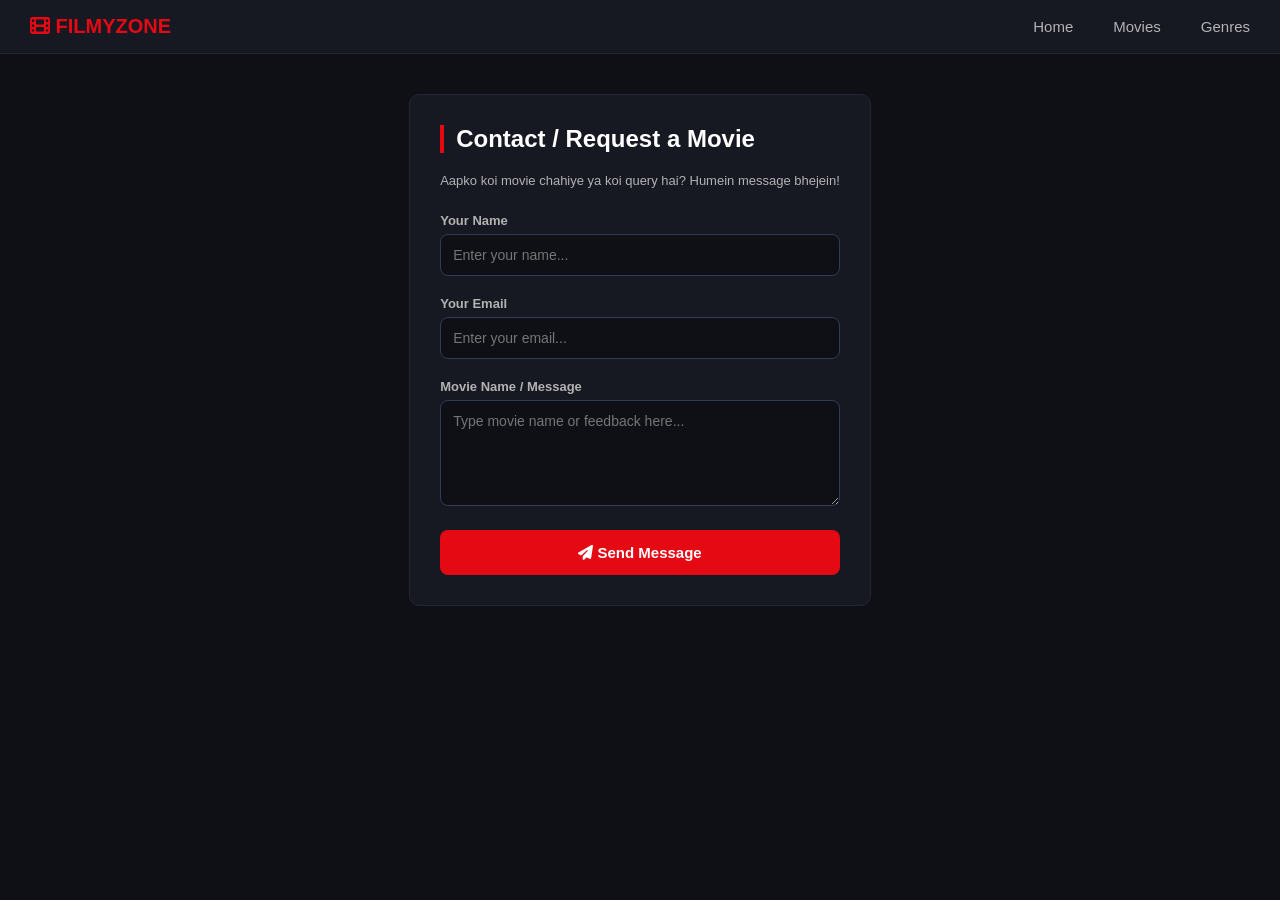
<file: frontend/pages/contact.html>
<!DOCTYPE html>
<html lang="en">
<head>
    <meta charset="UTF-8">
    <meta name="viewport" content="width=device-width, initial-scale=1.0">
    <title>Contact Us - FILMYZONE</title>
    <link rel="stylesheet" href="../style.css">
    <link rel="stylesheet" href="https://cdnjs.cloudflare.com/ajax/libs/font-awesome/6.4.0/css/all.min.css">
    <style>
        .container { max-width: 600px; margin: 40px auto; padding: 30px; background: #161822; border-radius: 10px; border: 1px solid #222638; }
        .form-group { margin-bottom: 20px; }
        .form-group label { display: block; margin-bottom: 6px; font-size: 13px; color: #b3b3b3; font-weight: 600; }
        .form-control { width: 100%; background: #0f1016; border: 1px solid #333a56; padding: 12px; border-radius: 8px; color: white; outline: none; font-size: 14px; box-sizing: border-box; }
        .form-control:focus { border-color: #e50914; }
        .btn-submit { width: 100%; background: #e50914; color: white; border: none; padding: 14px; border-radius: 8px; font-weight: bold; cursor: pointer; font-size: 15px; }
        .btn-submit:hover { background: #b20710; }
    </style>
</head>
<body>
    <header style="display:flex; justify-content:space-between; align-items:center; padding: 15px 30px; background:#161822; border-bottom:1px solid #222638;">
        <div style="color:#e50914; font-weight:bold; font-size:20px;"><i class="fa-solid fa-film"></i> FILMYZONE</div>
        <nav>
            <a href="../index.html" style="color:#b3b3b3; text-decoration:none; margin-right:15px;">Home</a>
            <a href="movies.html" style="color:#b3b3b3; text-decoration:none; margin-right:15px;">Movies</a>
            <a href="genres.html" style="color:#b3b3b3; text-decoration:none;">Genres</a>
        </nav>
    </header>

    <div class="container">
        <h2>Contact / Request a Movie</h2>
        <p style="color: #b3b3b3; font-size: 13px; margin-bottom: 25px;">Aapko koi movie chahiye ya koi query hai? Humein message bhejein!</p>
        
        <form onsubmit="handleContactSubmit(event)">
            <div class="form-group">
                <label>Your Name</label>
                <input type="text" id="cName" class="form-control" placeholder="Enter your name..." required>
            </div>
            <div class="form-group">
                <label>Your Email</label>
                <input type="email" id="cEmail" class="form-control" placeholder="Enter your email..." required>
            </div>
            <div class="form-group">
                <label>Movie Name / Message</label>
                <textarea id="cMsg" class="form-control" rows="5" placeholder="Type movie name or feedback here..." required></textarea>
            </div>
            <button type="submit" class="btn-submit"><i class="fa-solid fa-paper-plane"></i> Send Message</button>
        </form>
    </div>

    <script>
        function handleContactSubmit(e) {
            e.preventDefault();
            alert('Aapka message safaltapoorvak bhej diya gaya hai! Hum jald hi aapse sampark karenge.');
            window.location.href = '../index.html';
        }
    </script>
</body>
</html>
</file>
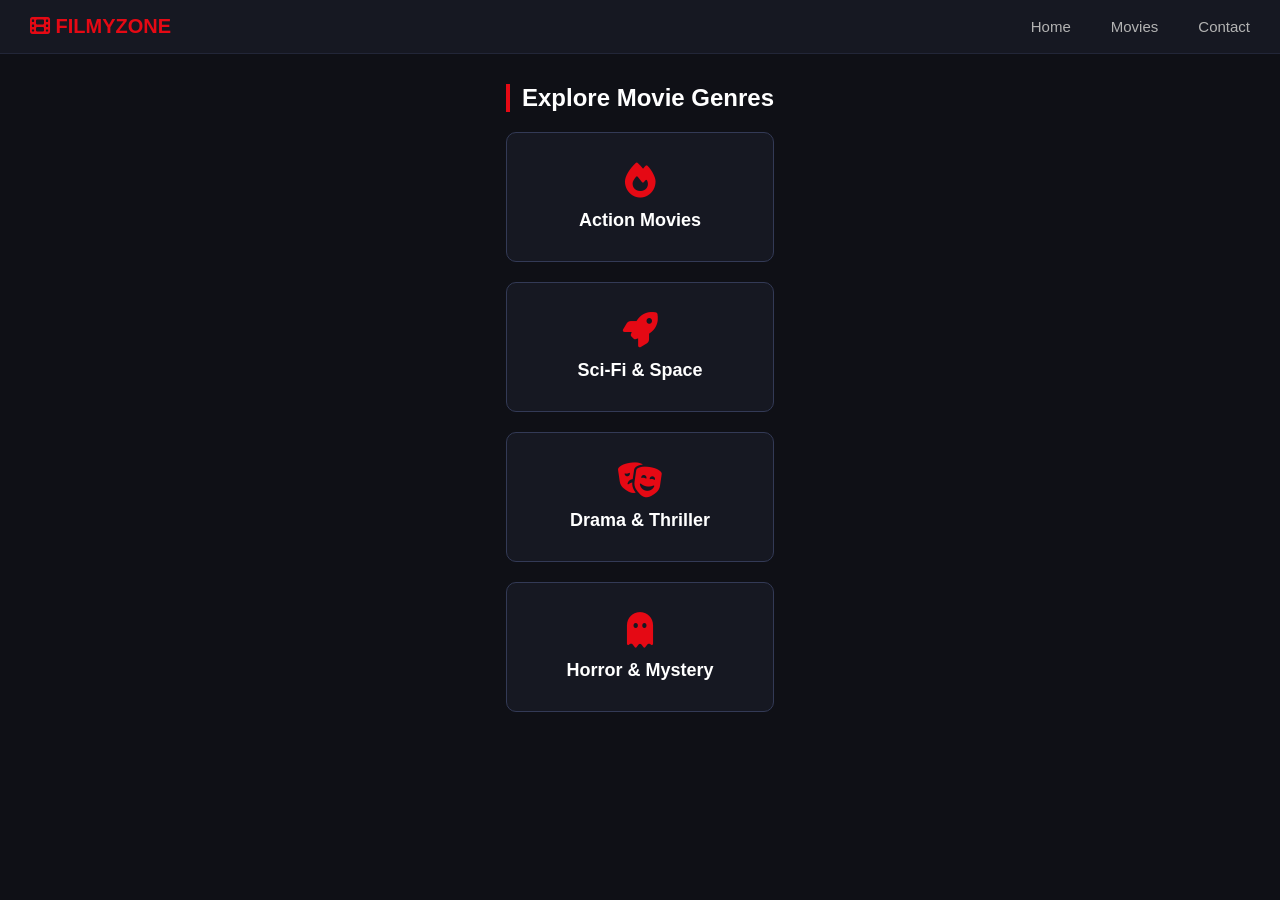
<file: frontend/pages/genres.html>
<!DOCTYPE html>
<html lang="en">
<head>
    <meta charset="UTF-8">
    <meta name="viewport" content="width=device-width, initial-scale=1.0">
    <title>Genres - FILMYZONE</title>
    <link rel="stylesheet" href="../style.css">
    <link rel="stylesheet" href="https://cdnjs.cloudflare.com/ajax/libs/font-awesome/6.4.0/css/all.min.css">
    <style>
        .container { max-width: 1200px; margin: 0 auto; padding: 30px 20px; }
        .genre-box-grid { display: grid; grid-template-columns: repeat(auto-fill, minmax(220px, 1fr)); gap: 20px; margin-top: 20px; }
        .genre-box { background: #161822; border: 1px solid #333a56; padding: 30px; border-radius: 10px; text-align: center; cursor: pointer; transition: all 0.3s; }
        .genre-box:hover { border-color: #e50914; background: #222638; transform: translateY(-5px); }
        .genre-box i { font-size: 35px; color: #e50914; margin-bottom: 12px; }
        .genre-box h3 { margin: 0; font-size: 18px; color: #fff; }
    </style>
</head>
<body>
    <header style="display:flex; justify-content:space-between; align-items:center; padding: 15px 30px; background:#161822; border-bottom:1px solid #222638;">
        <div style="color:#e50914; font-weight:bold; font-size:20px;"><i class="fa-solid fa-film"></i> FILMYZONE</div>
        <nav>
            <a href="../index.html" style="color:#b3b3b3; text-decoration:none; margin-right:15px;">Home</a>
            <a href="movies.html" style="color:#b3b3b3; text-decoration:none; margin-right:15px;">Movies</a>
            <a href="contact.html" style="color:#b3b3b3; text-decoration:none;">Contact</a>
        </nav>
    </header>

    <div class="container">
        <h2>Explore Movie Genres</h2>
        <div class="genre-box-grid">
            <div class="genre-box" onclick="goToCategory('action')">
                <i class="fa-solid fa-fire"></i>
                <h3>Action Movies</h3>
            </div>
            <div class="genre-box" onclick="goToCategory('sci-fi')">
                <i class="fa-solid fa-rocket"></i>
                <h3>Sci-Fi & Space</h3>
            </div>
            <div class="genre-box" onclick="goToCategory('drama')">
                <i class="fa-solid fa-masks-theater"></i>
                <h3>Drama & Thriller</h3>
            </div>
            <div class="genre-box" onclick="goToCategory('horror')">
                <i class="fa-solid fa-ghost"></i>
                <h3>Horror & Mystery</h3>
            </div>
        </div>
    </div>

    <script>
        function goToCategory(genre) {
            localStorage.setItem('selected_genre', genre);
            window.location.href = 'movies.html';
        }
    </script>
</body>
</html>
</file>
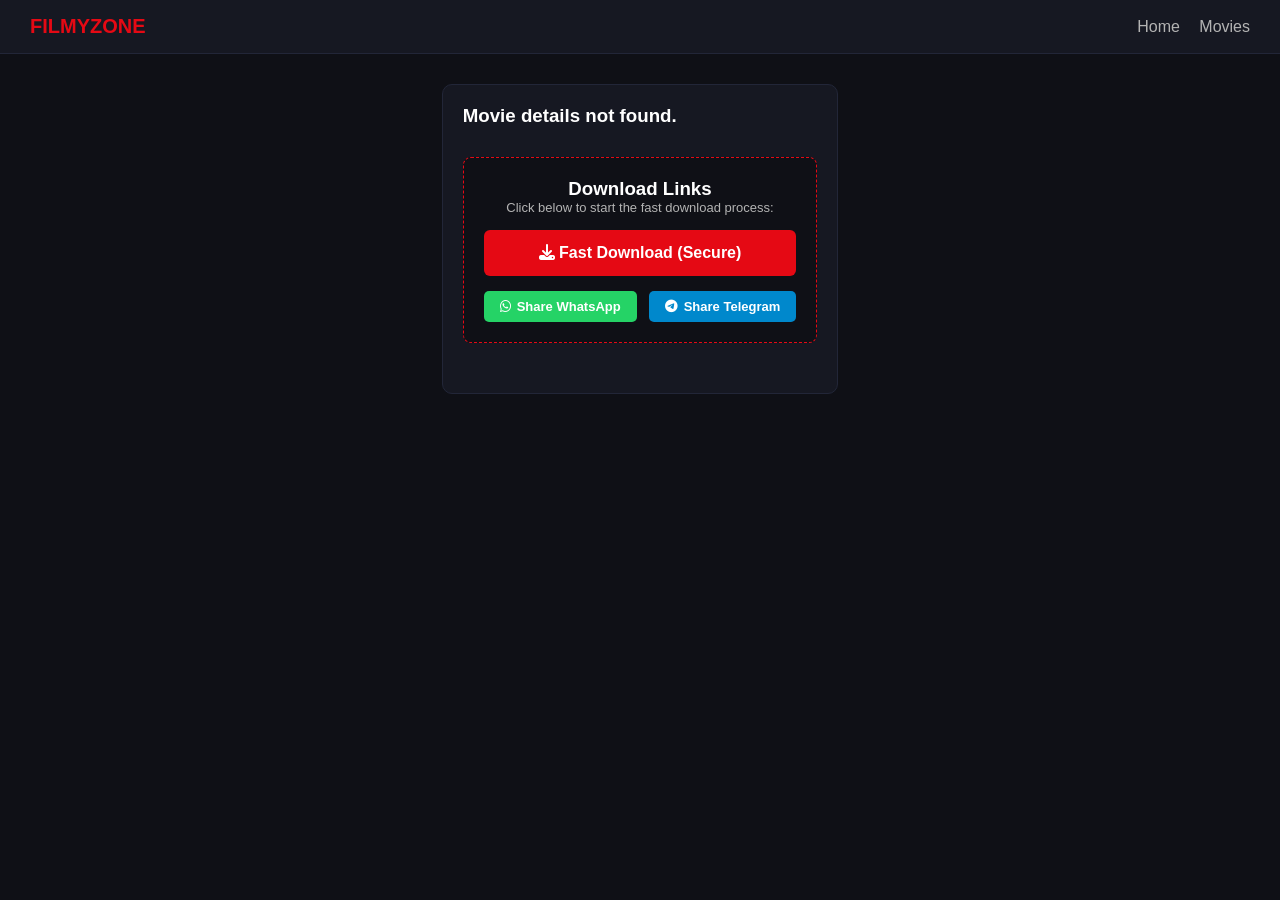
<file: frontend/pages/movie-detail.html>
<!DOCTYPE html>
<html lang="en">
<head>
    <meta charset="UTF-8">
    <meta name="viewport" content="width=device-width, initial-scale=1.0">
    <title>Movie Details - FILMYZONE</title>
    <link rel="stylesheet" href="../style.css">
    <link rel="stylesheet" href="https://cdnjs.cloudflare.com/ajax/libs/font-awesome/6.4.0/css/all.min.css">
    <style>
        body { background-color: #0f1016; color: #fff; margin: 0; font-family: 'Segoe UI', Tahoma, Geneva, Verdana, sans-serif; }
        .container { max-width: 900px; margin: 30px auto; padding: 20px; background: #161822; border-radius: 10px; border: 1px solid #222638; }
        .download-box { text-align: center; margin: 30px 0; padding: 20px; background: #0f1016; border-radius: 8px; border: 1px dashed #e50914; }
        .btn-download { display: inline-block; background: #e50914; color: #fff; padding: 14px 28px; border-radius: 6px; font-weight: bold; font-size: 16px; text-decoration: none; border: none; cursor: pointer; }
        .btn-download:hover { background: #b20710; }
        
        .share-container { display: flex; justify-content: center; gap: 12px; margin-top: 15px; }
        .btn-share { padding: 8px 16px; border-radius: 5px; font-size: 13px; font-weight: bold; color: white; text-decoration: none; display: inline-flex; align-items: center; gap: 6px; }
        .btn-whatsapp { background: #25d366; }
        .btn-telegram { background: #0088cc; }

        .content-body { font-size: 15px; line-height: 1.7; color: #d1d5db; }
        .content-body h1, .content-body h2, .content-body h3 { color: #fff; border-left: 3px solid #e50914; padding-left: 8px; margin-top: 20px; }

        /* Popup Modal Styling */
        .modal-overlay {
            display: none;
            position: fixed;
            top: 0; left: 0; width: 100%; height: 100%;
            background: rgba(0, 0, 0, 0.9);
            z-index: 9999;
            justify-content: center;
            align-items: center;
            padding: 15px;
            box-sizing: border-box;
        }
        .modal-content {
            background: #161822;
            border: 1px solid #333a56;
            border-radius: 12px;
            max-width: 650px;
            width: 100%;
            padding: 20px;
            text-align: center;
            position: relative;
            box-shadow: 0 10px 30px rgba(0,0,0,0.7);
            max-height: 90vh;
            overflow-y: auto;
        }
        .modal-header {
            font-size: 18px;
            font-weight: bold;
            margin-bottom: 15px;
            color: #fff;
        }
        .video-wrapper {
            position: relative;
            padding-bottom: 56.25%; /* 16:9 */
            height: 0;
            overflow: hidden;
            border-radius: 8px;
            background: #000;
            margin-bottom: 15px;
        }
        .video-wrapper iframe {
            position: absolute;
            top: 0; left: 0;
            width: 100%; height: 100%;
            border: none;
        }
        .timer-box {
            font-size: 16px;
            color: #ffc107;
            font-weight: bold;
            margin-bottom: 15px;
        }
        
        /* In-site Download Frame/Area */
        #inSiteDownloadArea {
            display: none;
            margin-top: 15px;
            padding: 15px;
            background: #0f1016;
            border-radius: 8px;
            border: 1px solid #25d366;
        }
        .btn-final-action {
            display: inline-block;
            background: #25d366;
            color: #fff;
            padding: 12px 25px;
            border-radius: 6px;
            font-weight: bold;
            font-size: 15px;
            text-decoration: none;
            margin-top: 10px;
        }
        .close-modal {
            position: absolute;
            top: 10px; right: 15px;
            font-size: 22px;
            color: #b3b3b3;
            cursor: pointer;
        }
        .close-modal:hover { color: #fff; }
    </style>
</head>
<body>

    <header style="display:flex; justify-content:space-between; align-items:center; padding: 15px 30px; background:#161822; border-bottom:1px solid #222638;">
        <div style="color:#e50914; font-weight:bold; font-size:20px;">FILMYZONE</div>
        <div>
            <a href="../index.html" style="color:#b3b3b3; text-decoration:none; margin-right:15px;">Home</a>
            <a href="movies.html" style="color:#b3b3b3; text-decoration:none;">Movies</a>
        </div>
    </header>

    <div class="container">
        <div id="movieDetailContent"></div>

        <div class="download-box">
            <h3 style="margin-top:0; color:#fff;">Download Links</h3>
            <p style="color:#b3b3b3; font-size:13px; margin-bottom:15px;">Click below to start the fast download process:</p>
            
            <button class="btn-download" onclick="startDownloadProcess()">
                <i class="fa-solid fa-download"></i> Fast Download (Secure)
            </button>
            
            <div class="share-container">
                <a id="whatsappShare" href="#" target="_blank" class="btn-share btn-whatsapp"><i class="fa-brands fa-whatsapp"></i> Share WhatsApp</a>
                <a id="telegramShare" href="#" target="_blank" class="btn-share btn-telegram"><i class="fa-brands fa-telegram"></i> Share Telegram</a>
            </div>
        </div>
    </div>

    <!-- YouTube Video & 30-Sec Countdown Modal Popup -->
    <div class="modal-overlay" id="downloadModal">
        <div class="modal-content">
            <span class="close-modal" onclick="closeDownloadModal()">&times;</span>
            <div class="modal-header"><i class="fa-brands fa-youtube" style="color:#e50914;"></i> Watch Video to Unlock Download</div>
            
            <div class="video-wrapper">
                <iframe id="ytPlayer" src="" allow="accelerometer; autoplay; clipboard-write; encrypted-media; gyroscope; picture-in-picture" allowfullscreen></iframe>
            </div>

            <div class="timer-box" id="timerBox">
                <i class="fa-solid fa-clock"></i> Please wait <span id="countdown">30</span> seconds...
            </div>

            <!-- Timer khatam hone ke baad yehin site ke andar open hoga -->
            <div id="inSiteDownloadArea">
                <p style="color: #00ff80; font-weight: bold; margin-bottom: 10px;"><i class="fa-solid fa-circle-check"></i> Download Link Unlocked!</p>
                <p style="font-size: 13px; color: #b3b3b3; margin-bottom: 10px;">Aapki file taiyar hai. Neeche diye gaye button par click karke yahin se access karein:</p>
                <iframe id="downloadIframe" src="" style="width:100%; height:200px; border:none; border-radius:6px; background:#fff; display:none; margin-bottom:10px;"></iframe>
                <br>
                <a id="finalDirectBtn" href="#" target="_blank" class="btn-final-action">
                    <i class="fa-solid fa-cloud-arrow-down"></i> Click Here to Open File
                </a>
            </div>
        </div>
    </div>

    <script>
        let rawDownloadLink = "#";
        let movieYtInput = "";
        let countdownTimer = null;
        const DEFAULT_YOUTUBE_ID = "dQw4w9WgXcQ";

        function extractYoutubeId(urlOrId) {
            if (!urlOrId) return DEFAULT_YOUTUBE_ID;
            urlOrId = urlOrId.trim();
            if (urlOrId.length === 11 && !urlOrId.includes('/')) return urlOrId;
            const regExp = /^.*(youtu.be\/|v\/|u\/\w\/|embed\/|watch\?v=|\&v=)([^#\&\?]*).*/;
            const match = urlOrId.match(regExp);
            return (match && match[2].length === 11) ? match[2] : DEFAULT_YOUTUBE_ID;
        }

        function renderMovieDetail() {
            const index = localStorage.getItem('selected_movie_index');
            const source = localStorage.getItem('movie_source');
            let movie = null;

            if (source === 'local') {
                let movies = JSON.parse(localStorage.getItem('filmyzone_movies')) || [];
                movie = movies[index];
                if (movie) {
                    movies[index].views = (movies[index].views || 0) + 1;
                    localStorage.setItem('filmyzone_movies', JSON.stringify(movies));
                }
            } else {
                const defaultMovies = [
                    { title: "Inception", link: "https://example.com/download/inception", description: "<h2>Inception (2010)</h2>" }
                ];
                movie = defaultMovies[index];
            }

            if (!movie) {
                document.getElementById('movieDetailContent').innerHTML = '<h3>Movie details not found.</h3>';
                return;
            }

            document.title = movie.title + " - FILMYZONE";
            document.getElementById('movieDetailContent').innerHTML = `<div class="content-body">${movie.description}</div>`;
            rawDownloadLink = movie.link || '#';
            movieYtInput = movie.ytLink || '';

            const shareText = encodeURIComponent(`🔥 Download *${movie.title}* in HD quality on FILMYZONE!\n\nLink: ` + window.location.href);
            document.getElementById('whatsappShare').href = `https://api.whatsapp.com/send?text=${shareText}`;
            document.getElementById('telegramShare').href = `https://t.me/share/url?url=${encodeURIComponent(window.location.href)}&text=${encodeURIComponent('Download ' + movie.title)}`;
        }

        function startDownloadProcess() {
            const modal = document.getElementById('downloadModal');
            const iframe = document.getElementById('ytPlayer');
            const countdownEl = document.getElementById('countdown');
            const timerBox = document.getElementById('timerBox');
            const inSiteArea = document.getElementById('inSiteDownloadArea');
            const finalBtn = document.getElementById('finalDirectBtn');

            const ytId = extractYoutubeId(movieYtInput);
            iframe.src = `https://www.youtube.com/embed/${ytId}?autoplay=1`;
            
            modal.style.display = 'flex';
            inSiteArea.style.display = 'none';
            timerBox.style.display = 'block';
            
            let timeLeft = 30;
            countdownEl.textContent = timeLeft;

            clearInterval(countdownTimer);
            countdownTimer = setInterval(() => {
                timeLeft--;
                countdownEl.textContent = timeLeft;

                if (timeLeft <= 0) {
                    clearInterval(countdownTimer);
                    timerBox.style.display = 'none';
                    
                    // Show download section inside the modal popup
                    finalBtn.href = rawDownloadLink;
                    inSiteArea.style.display = 'block';
                }
            }, 1000);
        }

        function closeDownloadModal() {
            const modal = document.getElementById('downloadModal');
            const iframe = document.getElementById('ytPlayer');
            
            modal.style.display = 'none';
            iframe.src = "";
            clearInterval(countdownTimer);
        }

        window.onload = renderMovieDetail;
    </script>
</body>
</html>
</file>
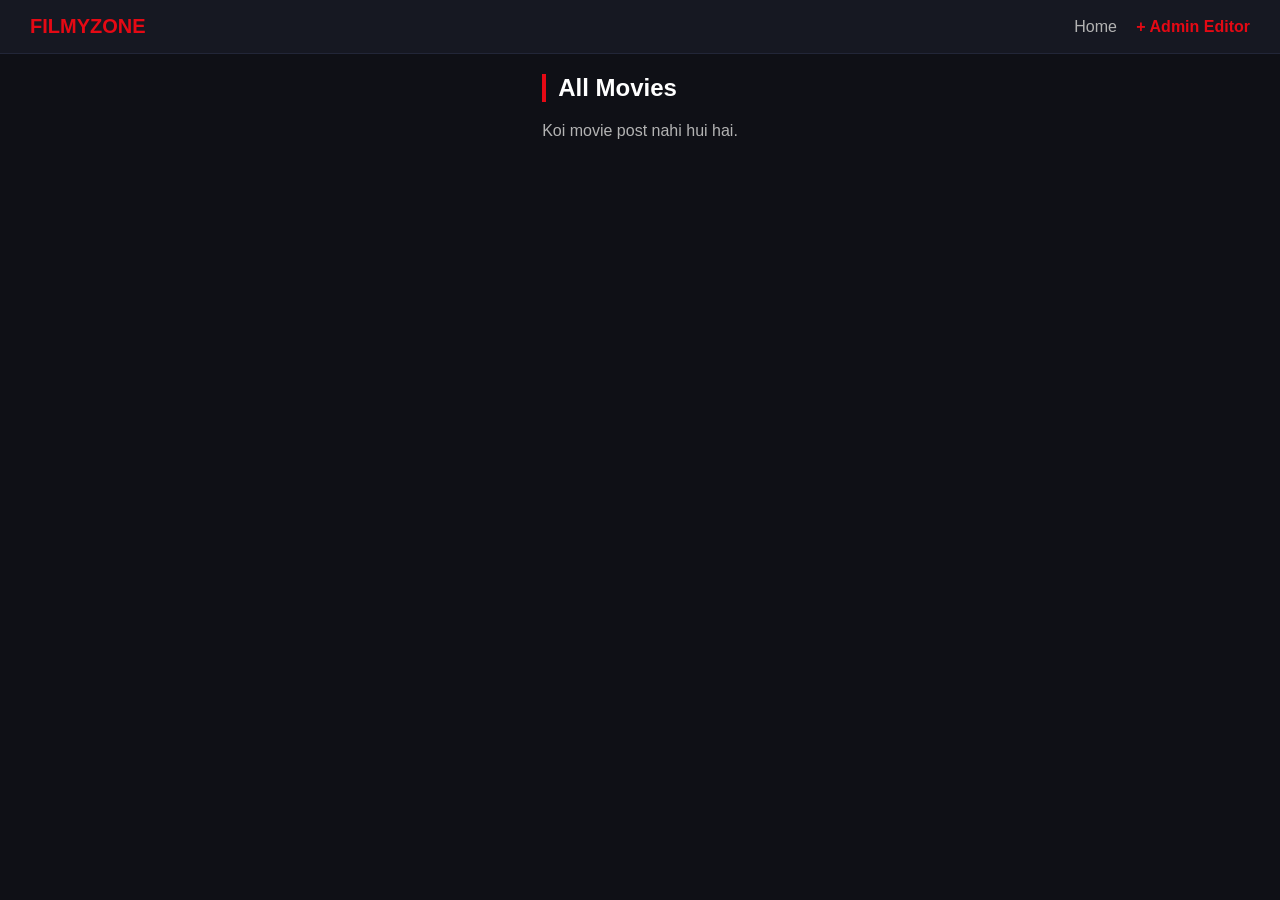
<file: frontend/pages/movies.html>
<!DOCTYPE html>
<html lang="en">
<head>
    <meta charset="UTF-8">
    <meta name="viewport" content="width=device-width, initial-scale=1.0">
    <title>Movies Collection - FILMYZONE</title>
    <link rel="stylesheet" href="../style.css">
    <link rel="stylesheet" href="https://cdnjs.cloudflare.com/ajax/libs/font-awesome/6.4.0/css/all.min.css">
    <style>
        body { background-color: #0f1016; color: #fff; margin: 0; font-family: 'Segoe UI', Tahoma, Geneva, Verdana, sans-serif; }
        .container { max-width: 1200px; margin: 0 auto; padding: 20px; }
        .movie-grid { display: grid; grid-template-columns: repeat(auto-fill, minmax(180px, 1fr)); gap: 20px; margin-top: 20px; }
        .movie-card { background: #161822; border-radius: 8px; overflow: hidden; border: 1px solid #222638; cursor: pointer; transition: transform 0.2s ease; }
        .movie-card:hover { transform: translateY(-5px); border-color: #e50914; }
        .movie-poster { width: 100%; height: 260px; object-fit: cover; }
        .movie-info { padding: 12px; }
        .movie-title { font-size: 14px; font-weight: bold; margin: 0 0 6px 0; color: #fff; white-space: nowrap; overflow: hidden; text-overflow: ellipsis; }
        .movie-meta { font-size: 12px; color: #b3b3b3; display: flex; justify-content: space-between; }
        .rating { color: #f3ce13; font-weight: bold; }
    </style>
</head>
<body>

    <header style="display:flex; justify-content:space-between; align-items:center; padding: 15px 30px; background:#161822; border-bottom:1px solid #222638;">
        <div style="color:#e50914; font-weight:bold; font-size:20px;">FILMYZONE</div>
        <div>
            <a href="../index.html" style="color:#b3b3b3; text-decoration:none; margin-right:15px;">Home</a>
            <a href="admin.html" style="color:#e50914; text-decoration:none; font-weight:bold;">+ Admin Editor</a>
        </div>
    </header>

    <div class="container">
        <h2>All Movies</h2>
        <div id="moviesContainer" class="movie-grid">
            <!-- Movie cards will be loaded here dynamically -->
        </div>
    </div>

    <script>
        function loadMovies() {
            const container = document.getElementById('moviesContainer');
            const movies = JSON.parse(localStorage.getItem('filmyzone_movies')) || [];

            if (movies.length === 0) {
                container.innerHTML = '<p style="color:#b3b3b3;">Koi movie post nahi hui hai.</p>';
                return;
            }

            container.innerHTML = movies.map((movie, index) => `
                <div class="movie-card" onclick="openMovieDetail(${index})">
                    <img src="${movie.poster}" class="movie-poster" alt="${movie.title}">
                    <div class="movie-info">
                        <h3 class="movie-title">${movie.title}</h3>
                        <div class="movie-meta">
                            <span>${movie.genre || 'Movie'}</span>
                            <span class="rating"><i class="fa-solid fa-star"></i> ${movie.rating || '8.0'}</span>
                        </div>
                    </div>
                </div>
            `).join('');
        }

        function openMovieDetail(index) {
            // Selected movie ka index save karke detail page par redirect karenge
            localStorage.setItem('selected_movie_index', index);
            window.location.href = 'movie-detail.html';
        }

        window.onload = loadMovies;
    </script>
</body>
</html>
</file>
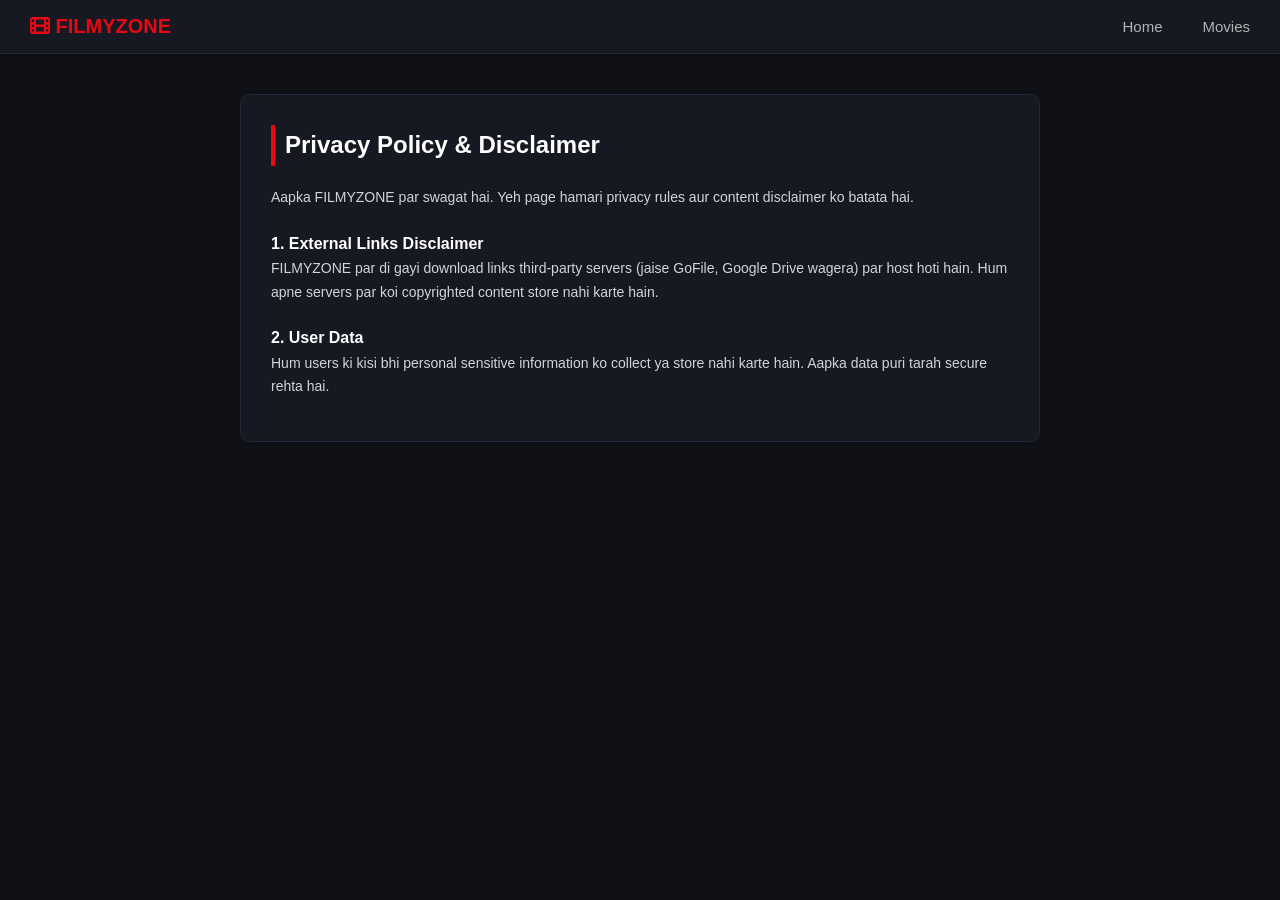
<file: frontend/pages/privacy.html>
<!DOCTYPE html>
<html lang="en">
<head>
    <meta charset="UTF-8">
    <meta name="viewport" content="width=device-width, initial-scale=1.0">
    <title>Privacy Policy - FILMYZONE</title>
    <link rel="stylesheet" href="../style.css">
    <link rel="stylesheet" href="https://cdnjs.cloudflare.com/ajax/libs/font-awesome/6.4.0/css/all.min.css">
    <style>
        .container { max-width: 800px; margin: 40px auto; padding: 30px; background: #161822; border-radius: 10px; border: 1px solid #222638; line-height: 1.7; color: #d1d5db; }
        .container h2 { color: #fff; border-left: 4px solid #e50914; padding-left: 10px; margin-bottom: 20px; }
        .container h3 { color: #fff; margin-top: 20px; font-size: 16px; }
        .container p { margin-bottom: 12px; font-size: 14px; }
    </style>
</head>
<body>
    <header style="display:flex; justify-content:space-between; align-items:center; padding: 15px 30px; background:#161822; border-bottom:1px solid #222638;">
        <div style="color:#e50914; font-weight:bold; font-size:20px;"><i class="fa-solid fa-film"></i> FILMYZONE</div>
        <nav>
            <a href="../index.html" style="color:#b3b3b3; text-decoration:none; margin-right:15px;">Home</a>
            <a href="movies.html" style="color:#b3b3b3; text-decoration:none;">Movies</a>
        </nav>
    </header>

    <div class="container">
        <h2>Privacy Policy & Disclaimer</h2>
        <p>Aapka FILMYZONE par swagat hai. Yeh page hamari privacy rules aur content disclaimer ko batata hai.</p>
        
        <h3>1. External Links Disclaimer</h3>
        <p>FILMYZONE par di gayi download links third-party servers (jaise GoFile, Google Drive wagera) par host hoti hain. Hum apne servers par koi copyrighted content store nahi karte hain.</p>
        
        <h3>2. User Data</h3>
        <p>Hum users ki kisi bhi personal sensitive information ko collect ya store nahi karte hain. Aapka data puri tarah secure rehta hai.</p>
    </div>
</body>
</html>
</file>
<file: frontend/style.css>
* {
    margin: 0;
    padding: 0;
    box-sizing: border-box;
    font-family: 'Segoe UI', Tahoma, Geneva, Verdana, sans-serif;
    scroll-behavior: smooth;
}

body {
    background-color: #0f1016;
    color: #ffffff;
    min-height: 100vh;
    display: flex;
    flex-direction: column;
}

/* Header */
header {
    display: flex;
    justify-content: space-between;
    align-items: center;
    padding: 15px 5%;
    background-color: #161822;
    border-bottom: 1px solid #222638;
    position: sticky;
    top: 0;
    z-index: 100;
}

.logo {
    font-size: 22px;
    font-weight: bold;
    color: #e50914;
    display: flex;
    align-items: center;
    gap: 8px;
}

nav {
    display: flex;
    gap: 25px;
}

nav a {
    text-decoration: none;
    color: #b3b3b3;
    font-weight: 500;
    font-size: 15px;
    transition: color 0.3s;
}

nav a:hover, nav a.active {
    color: #ffffff;
}

.search-box {
    display: flex;
    background: #222638;
    border-radius: 30px;
    overflow: hidden;
    border: 1px solid #333a56;
}

.search-box input {
    background: transparent;
    border: none;
    padding: 8px 12px;
    color: #fff;
    outline: none;
    font-size: 13px;
    width: 150px;
}

.search-box button {
    background: #e50914;
    border: none;
    color: white;
    padding: 0 12px;
    cursor: pointer;
}

.hamburger {
    display: none;
    font-size: 22px;
    cursor: pointer;
    color: white;
}

/* Hero Section */
.hero {
    background: linear-gradient(rgba(15, 16, 22, 0.6), rgba(15, 16, 22, 0.9)), url('https://images.unsplash.com/photo-1489599849927-2ee91cede3ba?auto=format&fit=crop&q=80&w=1600') no-repeat center center/cover;
    padding: 80px 5%;
    text-align: center;
}

.hero-content h1 {
    font-size: 36px;
    margin-bottom: 12px;
}

.hero-content p {
    font-size: 15px;
    color: #b3b3b3;
    max-width: 550px;
    margin: 0 auto 20px auto;
}

.btn-primary {
    background-color: #e50914;
    color: white;
    padding: 10px 25px;
    border-radius: 25px;
    text-decoration: none;
    font-weight: 600;
    display: inline-flex;
    align-items: center;
    gap: 8px;
    border: none;
    cursor: pointer;
    transition: background 0.3s;
}

.btn-primary:hover {
    background-color: #b20710;
}

/* Sections Common */
section {
    padding: 40px 5%;
}

h2 {
    font-size: 24px;
    margin-bottom: 20px;
    border-left: 4px solid #e50914;
    padding-left: 12px;
}

/* Filters */
.filter-buttons {
    display: flex;
    gap: 10px;
    margin-bottom: 25px;
    flex-wrap: wrap;
}

.filter-btn {
    background: #161822;
    border: 1px solid #333a56;
    color: #b3b3b3;
    padding: 6px 16px;
    border-radius: 20px;
    cursor: pointer;
    font-size: 13px;
    transition: all 0.3s;
}

.filter-btn:hover, .filter-btn.active {
    background: #e50914;
    color: white;
    border-color: #e50914;
}

/* Horizontal Slider Row Container */
.movie-slider-container {
    position: relative;
    padding: 10px 20px 25px;
}

.movie-slider {
    display: flex;
    gap: 15px;
    overflow-x: auto;
    scroll-behavior: smooth;
    scrollbar-width: none; /* Firefox ke liye scrollbar hide */
    padding-bottom: 10px;
}

.movie-slider::-webkit-scrollbar {
    display: none; /* Chrome, Safari & Opera ke liye scrollbar hide */
}

/* Individual Card width in slider */
.movie-card {
    min-width: 150px;
    max-width: 150px;
    background: #12141d;
    border-radius: 12px;
    overflow: hidden;
    border: 1px solid #1f2333;
    flex-shrink: 0;
    cursor: pointer;
    transition: transform 0.3s ease, box-shadow 0.3s ease;
    display: flex;
    flex-direction: column;
}

@media (min-width: 768px) {
    .movie-card {
        min-width: 180px;
        max-width: 180px;
    }
}

.movie-card:hover {
    transform: translateY(-5px);
    box-shadow: 0 10px 25px rgba(168, 85, 247, 0.3);
    border-color: #a855f7;
}

.movie-poster-wrapper {
    position: relative;
    width: 100%;
    aspect-ratio: 2 / 3;
    background: #000;
    overflow: hidden;
}

.movie-poster-wrapper img {
    width: 100%;
    height: 100%;
    object-fit: cover;
    transition: transform 0.4s ease;
}

.movie-card:hover .movie-poster-wrapper img {
    transform: scale(1.06);
}

.rating-tag {
    position: absolute;
    top: 6px;
    right: 6px;
    background: rgba(0, 0, 0, 0.75);
    backdrop-filter: blur(4px);
    color: #ffc107;
    padding: 2px 6px;
    border-radius: 4px;
    font-size: 10px;
    font-weight: 700;
    display: flex;
    align-items: center;
    gap: 3px;
}

.movie-details-info {
    padding: 10px;
    display: flex;
    flex-direction: column;
    gap: 4px;
    flex: 1;
    justify-content: space-between;
}

.movie-details-info h3 {
    font-size: 12px;
    font-weight: 600;
    color: #fff;
    white-space: nowrap;
    overflow: hidden;
    text-overflow: ellipsis;
}

.movie-meta {
    font-size: 10px;
    color: #8e94a7;
}

.btn-app-action {
    width: 100%;
    background: linear-gradient(135deg, #a855f7, #6366f1);
    color: #fff;
    border: none;
    padding: 6px 0;
    border-radius: 6px;
    font-size: 11px;
    font-weight: 600;
    cursor: pointer;
    display: flex;
    justify-content: center;
    align-items: center;
    gap: 4px;
    margin-top: 4px;
}


.movie-card {
    background: #161822;
    border-radius: 10px;
    overflow: hidden;
    border: 1px solid #222638;
    transition: transform 0.3s;
}

.movie-card:hover {
    transform: translateY(-5px);
}

.movie-poster {
    position: relative;
    height: 260px;
}

.movie-poster img {
    width: 100%;
    height: 320px; /* ya jitni bhi fixed height ho */
    object-fit: contain; /* 'cover' ki jagah 'contain' ya 'fill' karein */
    background-color: #0f1016; /* agar poster chhota ho toh background match karne ke liye */
}

.rating {
    position: absolute;
    top: 8px;
    right: 8px;
    background: rgba(0, 0, 0, 0.75);
    padding: 3px 6px;
    border-radius: 4px;
    font-size: 12px;
    color: #ffc107;
}

.movie-info {
    padding: 12px;
}

.movie-info h3 {
    font-size: 15px;
    margin-bottom: 4px;
    white-space: nowrap;
    overflow: hidden;
    text-overflow: ellipsis;
}

.genre {
    font-size: 11px;
    color: #8c93a8;
    margin-bottom: 12px;
}

.btn-download {
    width: 100%;
    background: #222638;
    color: white;
    border: 1px solid #333a56;
    padding: 8px;
    border-radius: 5px;
    cursor: pointer;
    font-weight: 600;
    font-size: 13px;
    display: flex;
    align-items: center;
    justify-content: center;
    gap: 6px;
    transition: background 0.3s;
}

.btn-download:hover {
    background: #e50914;
}

/* Genres Section */
.genre-grid {
    display: grid;
    grid-template-columns: repeat(auto-fill, minmax(140px, 1fr));
    gap: 15px;
}

.genre-card {
    background: #161822;
    border: 1px solid #333a56;
    padding: 20px;
    border-radius: 10px;
    text-align: center;
    font-weight: 600;
    cursor: pointer;
    display: flex;
    flex-direction: column;
    align-items: center;
    gap: 8px;
    transition: background 0.3s, border-color 0.3s;
}

.genre-card:hover {
    background: #222638;
    border-color: #e50914;
    color: #e50914;
}

/* Contact Section */
.contact-section {
    max-width: 600px;
    margin: 0 auto;
    width: 100%;
}

.contact-form {
    display: flex;
    flex-direction: column;
    gap: 15px;
}

.contact-form input, .contact-form textarea {
    background: #161822;
    border: 1px solid #333a56;
    padding: 12px;
    border-radius: 8px;
    color: white;
    outline: none;
    font-size: 14px;
}

.contact-form input:focus, .contact-form textarea:focus {
    border-color: #e50914;
}

/* Modal */
.modal {
    display: none;
    position: fixed;
    z-index: 1000;
    left: 0;
    top: 0;
    width: 100%;
    height: 100%;
    background-color: rgba(0,0,0,0.8);
    align-items: center;
    justify-content: center;
}

.modal-content {
    background: #161822;
    border: 1px solid #333a56;
    padding: 25px;
    border-radius: 12px;
    width: 90%;
    max-width: 400px;
    position: relative;
    text-align: center;
}

.close-btn {
    position: absolute;
    top: 12px;
    right: 18px;
    font-size: 22px;
    cursor: pointer;
    color: #b3b3b3;
}

.close-btn:hover {
    color: white;
}

.download-options {
    display: flex;
    flex-direction: column;
    gap: 10px;
    margin-top: 15px;
}

.server-btn {
    background: #222638;
    color: white;
    padding: 10px;
    border-radius: 6px;
    text-decoration: none;
    font-weight: 600;
    font-size: 14px;
    border: 1px solid #333a56;
    display: flex;
    align-items: center;
    justify-content: center;
    gap: 8px;
}

.server-btn:hover {
    background: #e50914;
}

/* Footer */
footer {
    background: #161822;
    text-align: center;
    padding: 15px;
    border-top: 1px solid #222638;
    color: #8c93a8;
    font-size: 13px;
    margin-top: auto;
}

/* Responsive Side-by-Side Box Styles for Detail Page */
.side-box-container {
    display: flex;
    gap: 15px;
    align-items: flex-start;
    margin: 15px 0;
    background: #10121a;
    padding: 12px;
    border: 1px solid #333a56;
    border-radius: 8px;
    position: relative;
    box-sizing: border-box;
    width: 100%;
}

.side-box-img-area {
    flex: 1;
    min-width: 120px;
    max-width: 180px;
    text-align: center;
}

.side-box-img-area img {
    width: 100%;
    border-radius: 6px;
    display: block;
    border: 1px solid #333a56;
}

.side-box-text {
    flex: 2;
    outline: none;
    min-height: 120px;
    font-size: 14px;
    word-break: break-word;
}

/* Responsive Menu & Mobile Layout Fixes */
@media (max-width: 768px) {
    nav {
        display: none;
        flex-direction: column;
        position: absolute;
        top: 60px;
        left: 0;
        width: 100%;
        background: #161822;
        padding: 20px;
        border-bottom: 1px solid #222638;
        gap: 15px;
        text-align: center;
    }
    nav.active {
        display: flex;
    }
    .hamburger {
        display: block;
    }
    .search-box input {
        width: 110px;
    }

    /* Automatically stack Side-by-Side Box on mobile screens */
    .side-box-container {
        flex-direction: column;
        align-items: center;
        text-align: center;
    }
    
    .side-box-img-area {
        max-width: 200px;
        width: 100%;
        margin-bottom: 10px;
    }

    .side-box-text {
        width: 100%;
        text-align: left;
    }
}
/* Mobile Sliding Sidebar Drawer Styling */
.mobile-sidebar {
    position: fixed;
    top: 0;
    left: -280px;
    width: 280px;
    height: 100%;
    background: #161822;
    z-index: 1000;
    transition: left 0.3s ease;
    box-shadow: 5px 0 15px rgba(0,0,0,0.6);
    display: flex;
    flex-direction: column;
    border-right: 1px solid #222638;
}

.mobile-sidebar.active {
    left: 0;
}

.sidebar-header {
    display: flex;
    justify-content: space-between;
    align-items: center;
    padding: 20px;
    border-bottom: 1px solid #222638;
}

.close-sidebar {
    font-size: 28px;
    cursor: pointer;
    color: #b3b3b3;
    line-height: 1;
}

.close-sidebar:hover {
    color: #fff;
}

.sidebar-links {
    display: flex;
    flex-direction: column;
    padding: 20px;
    gap: 12px;
}

.sidebar-links a {
    text-decoration: none;
    color: #b3b3b3;
    font-size: 15px;
    font-weight: 500;
    display: flex;
    align-items: center;
    gap: 14px;
    padding: 12px 15px;
    border-radius: 8px;
    transition: background 0.2s, color 0.2s;
}

.sidebar-links a i {
    width: 20px;
    color: #e50914;
}

.sidebar-links a:hover, .sidebar-links a.active {
    background: #222638;
    color: #fff;
}

/* Background Backdrop Overlay */
.sidebar-overlay {
    position: fixed;
    top: 0;
    left: 0;
    width: 100%;
    height: 100%;
    background: rgba(0, 0, 0, 0.7);
    z-index: 999;
    display: none;
    backdrop-filter: blur(2px);
}

.sidebar-overlay.active {
    display: block;
}
/* Hide admin controls on public movie detail page */
.img-controls-bar {
    display: none !important;
}

/* Optional: Clean image layout */
.img-wrapper img {
    max-width: 100%;
    height: auto;
    border-radius: 8px;
}
</file>
